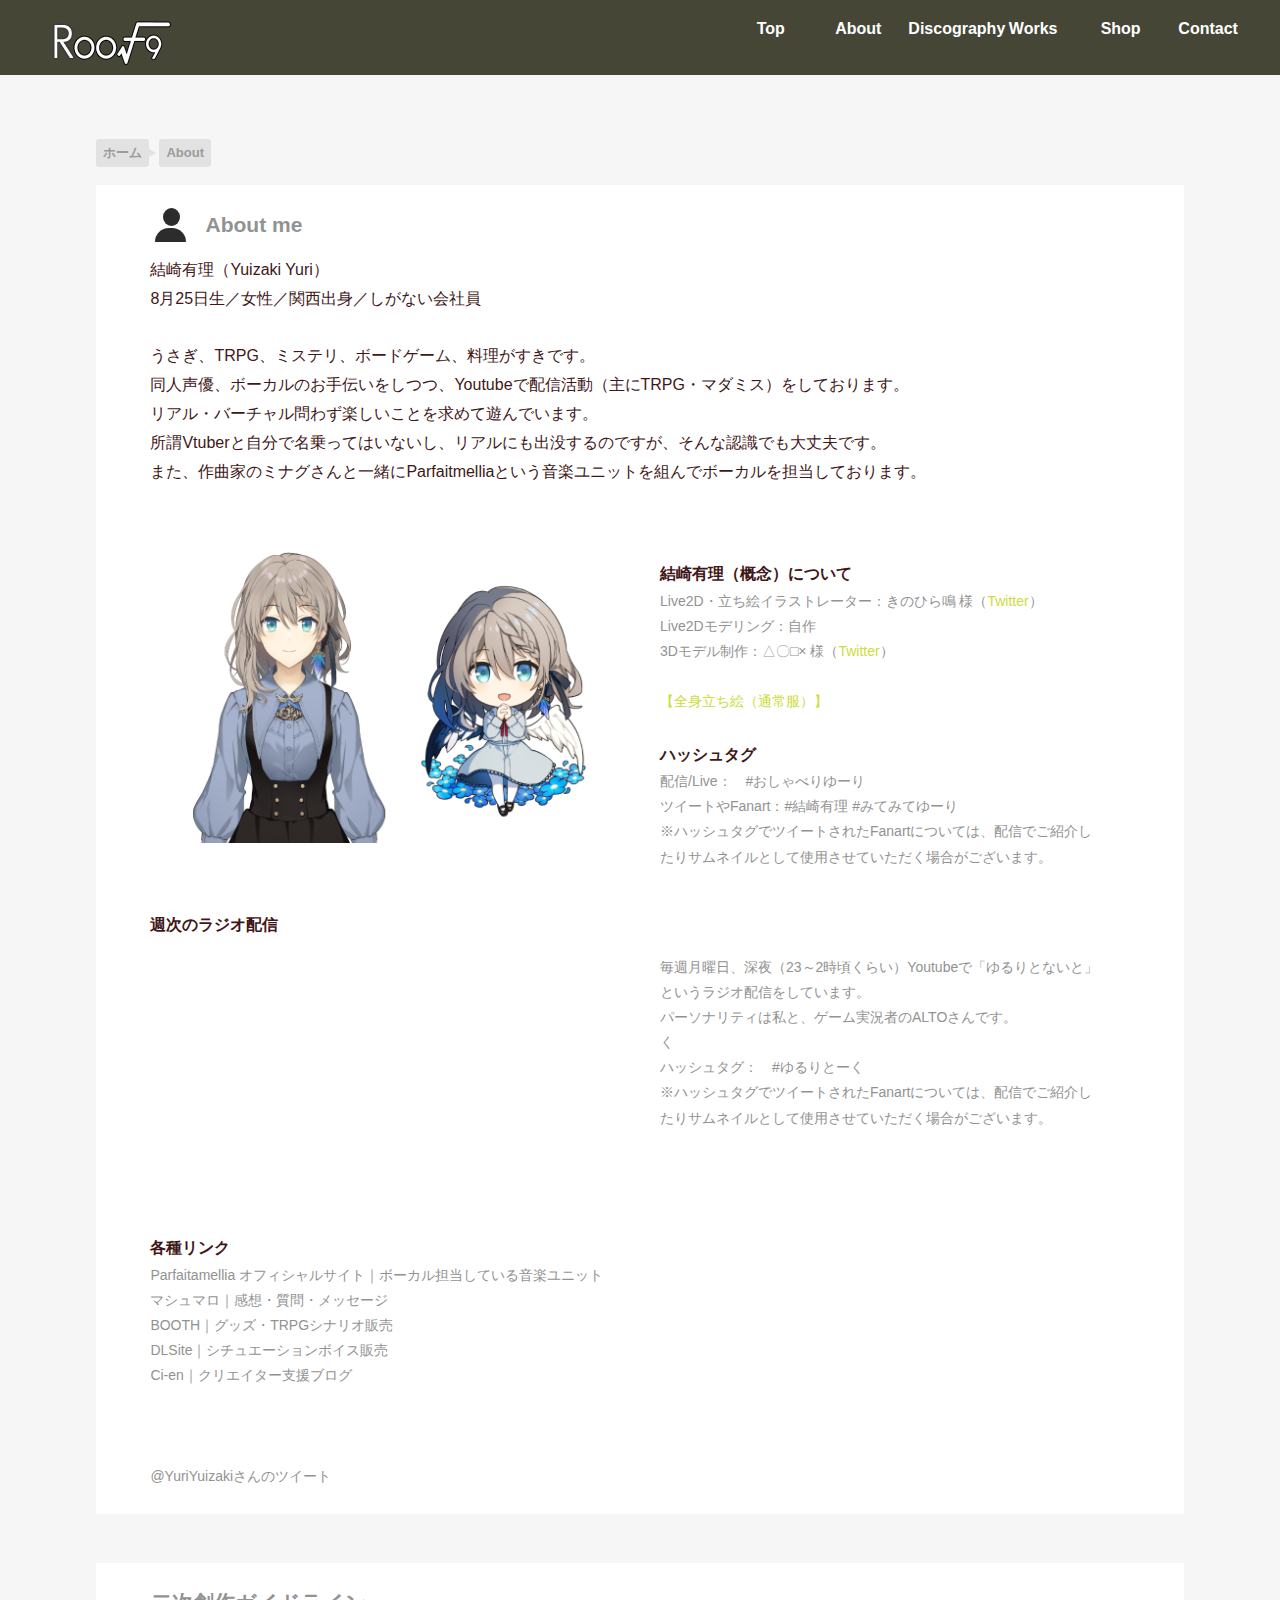
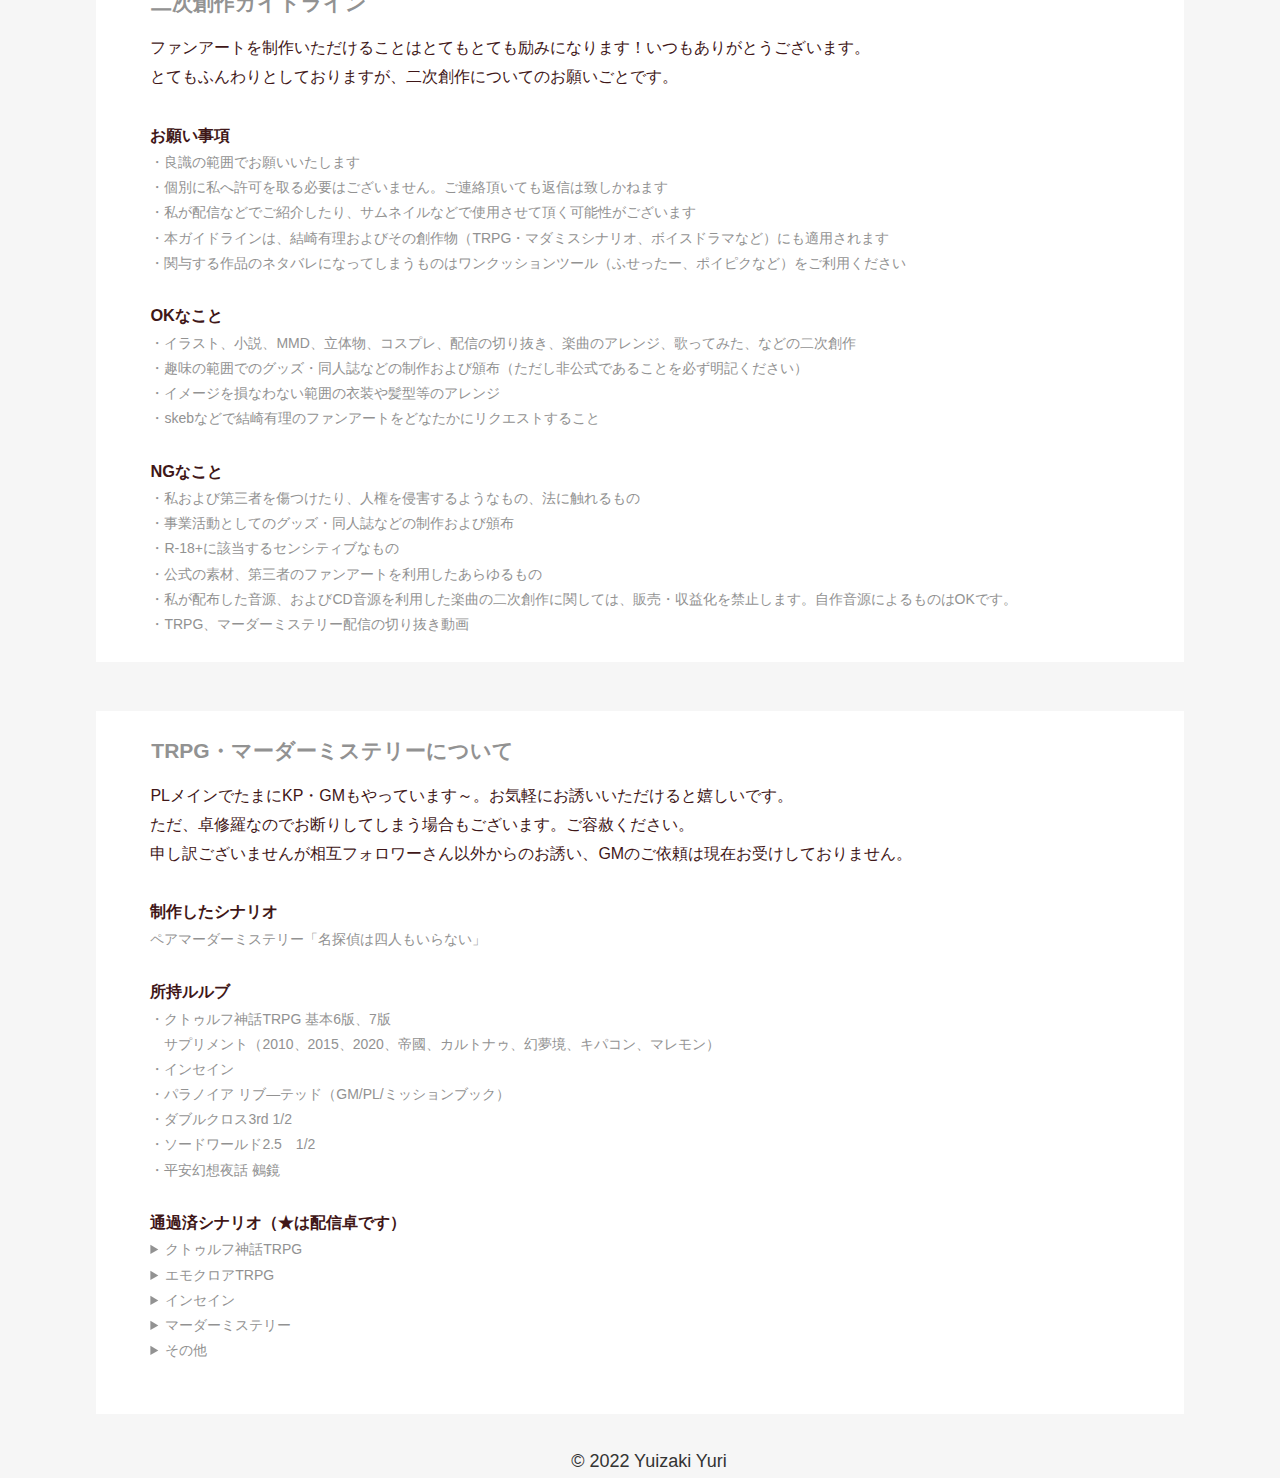
<file: about.html>
<!doctype html>
<html>

<head>
    <meta charset="utf-8">
    <meta name="viewport" content="width=device-width, initial-scale=1">
    <meta name="description" content="声優・結崎有理のサイト">
    <meta name="keywords" content="同人,声優,結崎有理">
    <meta name="author" content="Yuri Yuizaki">
    <title>Root-9 About｜声優・結崎有理のサイト</title>
    <link rel="stylesheet" type="text/css" href="mailform.css">
    <link rel="stylesheet" type="text/css" media="only screen and (max-device-width:599px)" href="sp.css">
    <link rel="stylesheet" type="text/css" media="screen and (min-device-width:600px)" href="style.css">
    <script type="text/javascript" src="https://ajax.googleapis.com/ajax/libs/jquery/1.11.0/jquery.min.js""></script>
    <script src="https://apis.google.com/js/platform.js"></script>
</head>

<body>
    <header class="header"> <a href="index.html" title="Logo">
            <figure class="fluid logo textStyle"><img src="img/logo.png" alt="sample logo"></figure>
        </a>
        <div class="phone_area">
            <div class="icon-hamburger">
                <span></span><span></span><span></span><span>menu</span>
            </div>
        </div>
        <div class="topnav menu-container">
            <ul class="navUL menu">
                <li class="navLI menu-item"><strong><a href="index.html" class="linkStyle" title="Nav Link">Top</a></strong></li>
                <li class="navLI menu-item"><strong><a href="about.html" class="linkStyle" title="Nav Link">About</a></strong></li>
                <li class="navLI menu-item"><strong><a href="discography.html" class="linkStyle" title="Nav Link">Discography</a></strong></li>
                <li class="navLI menu-item"><strong><a href="works.html" class="linkStyle" title="Nav Link">Works</a></strong></li>
                <li class="navLI menu-item"><strong><a href="https://sflabo.booth.pm/" class="linkStyle" title="Nav Link">Shop</a></strong></li>
                <li class="navLI menu-item"><strong><a href="contact.html" class="linkStyle" title="Nav Link">Contact</a></strong></li>
            </ul>
        </div>
    </header>
    <!--HERO section ends here-->
    <!--Container-->
    <div class="container">
        <ul class="breadcrumb" itemscope itemtype="https://schema.org/BreadcrumbList">
            <li itemprop="itemListElement" itemscope itemtype="https://schema.org/ListItem">
                <a href="index.html" itemprop="item">
                    <span itemprop="name">ホーム</span>
                </a>
            </li>
            <li itemprop="itemListElement" itemscope itemtype="https://schema.org/ListItem">
                <a href="about.html" itemprop="item">
                    <span itemprop="name">About</span>
                </a>
            </li>
        </ul>
        <br>
        <section class="sectionC">
            <article class="articleC">
                <h2 id="about">
                    <div class="about_icon"> </div>About me
                </h2>
                <p> 結崎有理（Yuizaki Yuri）<br>
                    8月25日生／女性／関西出身／しがない会社員<br><br>
                    うさぎ、TRPG、ミステリ、ボードゲーム、料理がすきです。<br>
                    同人声優、ボーカルのお手伝いをしつつ、Youtubeで配信活動（主にTRPG・マダミス）をしております。<br>
                    リアル・バーチャル問わず楽しいことを求めて遊んでいます。<br>
                    所謂Vtuberと自分で名乗ってはいないし、リアルにも出没するのですが、そんな認識でも大丈夫です。<br>
                    また、作曲家のミナグさんと一緒にParfaitmelliaという音楽ユニットを組んでボーカルを担当しております。<br><br><br>

                    <div class="card-container"><div class="card-img"><img src="img/about_icon.png"></div>
                    <div class="card-text">

                    <h3>結崎有理（概念）について</h3>
                    Live2D・立ち絵イラストレーター：きのひら鳴 様（<a href="https://twitter.com/Sivatya_k">Twitter</a>）<br>
                    Live2Dモデリング：自作<br>
                    3Dモデル制作：△〇□× 様（<a href="https://twitter.com/miwasiba">Twitter</a>）<br><br>

                    <a href="img/normal_full.png">【全身立ち絵（通常服）】　</a>
                    <br><br>
                    <h3>ハッシュタグ</h3>
                    配信/Live：　#おしゃべりゆーり<br>
                    ツイートやFanart：#結崎有理 #みてみてゆーり<br>
                    ※ハッシュタグでツイートされたFanartについては、配信でご紹介したりサムネイルとして使用させていただく場合がございます。<br><br>
                    </div>
                    </div>

                    <h3>週次のラジオ配信</h3>
                    <div class="card-container"><div class="card-img">
                    <div class="youtube"><iframe width="560" height="315" src="https://www.youtube.com/embed/videoseries?list=PLpbC1uFgGZnpbOzZAQe-r3SoBMPDsAg54" title="YouTube video player" frameborder="0" allow="accelerometer; autoplay; clipboard-write; encrypted-media; gyroscope; picture-in-picture" allowfullscreen></iframe></div></div>
                    <div class="card-text">毎週月曜日、深夜（23～2時頃くらい）Youtubeで「ゆるりとないと」というラジオ配信をしています。<br>
                    パーソナリティは私と、ゲーム実況者のALTOさんです。<br>く<br>
                    ハッシュタグ：　#ゆるりとーく<br>
                    ※ハッシュタグでツイートされたFanartについては、配信でご紹介したりサムネイルとして使用させていただく場合がございます。</div><br><br>
                  </div>

                    <h3>各種リンク</h3>
                    <a href="https://parfaitamellia.com/">Parfaitamellia オフィシャルサイト｜ボーカル担当している音楽ユニット</a><br>
                    <a href="https://marshmallow-qa.com/yurisugar">マシュマロ｜感想・質問・メッセージ</a><br>
                    <a href="https://sflabo.booth.pm/">BOOTH｜グッズ・TRPGシナリオ販売</a><br>
                    <a href="https://www.dlsite.com/home/circle/profile/=/maker_id/RG40475.html">DLSite｜シチュエーションボイス販売</a><br>
                    <a href="https://ci-en.net/creator/814">Ci-en｜クリエイター支援ブログ</a><br>
                    <br>
                    <div class="g-ytsubscribe" data-channelid="UCzCAg-n7M4PIhSDPMstTOfQ" data-layout="full" data-count="hidden"></div><br>
                    <br>
                    <div class="twi-wrap"> <a class="twitter-timeline" data-width="400" data-height="200" href="https://twitter.com/YuriYuizaki?ref_src=twsrc%5Etfw">@YuriYuizakiさんのツイート</a>
                        <script async src="https://platform.twitter.com/widgets.js" charset="utf-8"></script>
                        <br><br>
                    </div>
                </p>
            </article>
            <br>
            <article class="articleC">
                <h2 id="guideline">二次創作ガイドライン</h2>
                <p> ファンアートを制作いただけることはとてもとても励みになります！いつもありがとうございます。<br>
                    とてもふんわりとしておりますが、二次創作についてのお願いごとです。<br><br>
                    <h3>お願い事項</h3>
                    ・良識の範囲でお願いいたします<br>
                    ・個別に私へ許可を取る必要はございません。ご連絡頂いても返信は致しかねます<br>
                    ・私が配信などでご紹介したり、サムネイルなどで使用させて頂く可能性がございます<br>
                    ・本ガイドラインは、結崎有理およびその創作物（TRPG・マダミスシナリオ、ボイスドラマなど）にも適用されます<br>
                    ・関与する作品のネタバレになってしまうものはワンクッションツール（ふせったー、ポイピクなど）をご利用ください<br><br>
                    <h3>OKなこと</h3>
                    ・イラスト、小説、MMD、立体物、コスプレ、配信の切り抜き、楽曲のアレンジ、歌ってみた、などの二次創作<br>
                    ・趣味の範囲でのグッズ・同人誌などの制作および頒布（ただし非公式であることを必ず明記ください）<br>
                    ・イメージを損なわない範囲の衣装や髪型等のアレンジ<br>
                    ・skebなどで結崎有理のファンアートをどなたかにリクエストすること<br><br>
                    <h3>NGなこと</h3>
                    ・私および第三者を傷つけたり、人権を侵害するようなもの、法に触れるもの<br>
                    ・事業活動としてのグッズ・同人誌などの制作および頒布<br>
                    ・R-18+に該当するセンシティブなもの<br>
                    ・公式の素材、第三者のファンアートを利用したあらゆるもの<br>
                    ・私が配布した音源、およびCD音源を利用した楽曲の二次創作に関しては、販売・収益化を禁止します。自作音源によるものはOKです。<br>
                    ・TRPG、マーダーミステリー配信の切り抜き動画<br><br>
                </p>
            </article>
            <br>
            <article class="articleC">
                <h2 id="trpg">TRPG・マーダーミステリーについて</h2>
                <p> PLメインでたまにKP・GMもやっています～。お気軽にお誘いいただけると嬉しいです。<br>
                    ただ、卓修羅なのでお断りしてしまう場合もございます。ご容赦ください。<br>
                    申し訳ございませんが相互フォロワーさん以外からのお誘い、GMのご依頼は現在お受けしておりません。<br><br>
                    <h3>制作したシナリオ</h3>
                    <a href="https://sflabo.booth.pm/items/3046744">ペアマーダーミステリー「名探偵は四人もいらない」</a><br><br>
                    <h3>所持ルルブ</h3>
                    ・クトゥルフ神話TRPG 基本6版、7版<br>
                    　サプリメント（2010、2015、2020、帝國、カルトナゥ、幻夢境、キパコン、マレモン）<br>
                    ・インセイン<br>
                    ・パラノイア リブ―テッド（GM/PL/ミッションブック）<br>
                    ・ダブルクロス3rd 1/2<br>
                    ・ソードワールド2.5　1/2<br>
                    ・平安幻想夜話 鵺鏡<br><br>
                    <h3>通過済シナリオ（★は配信卓です）</h3>
                    <details>
                        <summary>クトゥルフ神話TRPG</summary>
                        Deep Deep Blue<br>
                        ★Es：ケープエスジャスミンの温室<br>
                        Sandbox<br>
                        あトの祀リ（HO1）<br>
                        ★あなた方は御曹司です、金にモノを言わせてイタリアまでオペラを聴きに来ました。<br>
                        ★或る探偵の回想録<br>
                        ★アンヴォイダブルツアー<br>
                        ★異説・狂人日記<br>
                        ★犬猫戦争は、終わらせない HO1<br>
                        海も枯れるまで（HO1）<br>
                        ★エイブモズ<br>
                        鬼の棲む<br>
                        ★おや、捨てKPCだ。かわいそうに…<br>
                        傀逅<br>
                        壊胎<br>
                        ★カタシロ<br>
                        ★カール・ハインリッヒに捧ぐ<br>
                        ★カリプソの島<br>
                        ★奇奇怪怪同好会 Chapter 01,02<br>
                        希望の園<br>
                        狂気山脈～邪神の山嶺～ HO3B<br>
                        苦難の民は陰界に消ゆ<br>
                        ★胡蝶の夢は今宵も<br>
                        ★豪華客船と怪盗団<br>
                        殺人鬼は曇天に遊ぶ<br>
                        塩漬荘監禁事件<br>
                        死中に生を求める<br>
                        ★灼熱さえあればいい<br>
                        ★白百合の殻 HO1<br>
                        ★沼男は誰だ？ HO2<br>
                        ★遭難者C EXSTREAM<br>
                        ソープスクール HO3<br>
                        デウス・エクス・マキナは死んだ HO2<br>
                        ★天国に行こう<br>
                        ★天曜日<br>
                        天露尋<br>
                        ★とある家族の幸せな話 HO2<br>
                        ★同居人<br>
                        ★ドロップアウトディスパイア HO1<br>
                        トロンプルイユの残影論<br>
                        庭師は何を口遊む HO3<br>
                        ★ネームレス・カルト<br>
                        ★遥かなる夏へ<br>
                        ★火点し頃の蜘蛛踊り<br>
                        ★プルガトリウムの夜 HO1<br>
                        ★星の神話、エンドロール<br>
                        みゆき<br>
                        夕凪の調べ<br>
                        ★夕焼けの街<br>
                        揺らぎの文末<br>
                        嗤う人間師 HO3<br>
                        <br>
                        うつつの陽炎、朧の姑獲鳥<br>
                        彼方からの君に捧ぐ（視聴のみ）<br>
                        まれびとこぞりて（視聴のみ）<br>
                        <br><br>
                    </details>
                    <details>
                        <summary>エモクロアTRPG</summary>
                        ★夢見草に吊る<br>
                        ★狂骨<br>
                        <br><br>
                    </details>
                    <details>
                        <summary>インセイン</summary>
                        公衆電話<br>
                        きさらぎ駅<br>
                        ★長崎婚礼狂想曲<br>
                        ★学校の怪談<br>
                        ★さらばかぜのこ<br>
                        <br>
                        花街哀歌-Sweet-三たび紡がれる、初めての恋の物語（視聴のみ）<br>
                        <br><br>
                    </details>
                    <details>
                        <summary>マーダーミステリー</summary>
                        jモリアーティの暗躍<br>
                        ★碧い涙に、はなむけを<br>
                        ★宇宙人狼～死人は語らない～<br>
                        ★円蓋の向日葵<br>
                        ★踊呂奇珠杖最期のステエジ<br>
                        カワイソス銀貨<br>
                        ★狂気山脈～陰謀の分水嶺～<br>
                        ★草花の楽園<br>
                        ★後宮毒花〜この中に皇太后さまを殺した犯人がいるってホントですか！？〜<br>
                        ★ジョン・ドゥ氏の受難<br>
                        ★聖六花女学院殺人事件（GM）<br>
                        ★夕景<br>
                        ★血濡れの紫陽花<br>
                        ★鳥葬の怪談<br>
                        ★天使のエルと時計じかけの国<br>
                        ★南極地点X<br>
                        ★名探偵は四人もいらない（GM）<br>
                        ★幽刻館の殺人<br>
                        ★四人の令嬢と執事たち<br>
                        <br>
                        少年少女Aの独白（視聴のみ）<br>
                        2人の犯人（視聴のみ）<br>
                        <br><br>
                    </details>
                    <details>
                        <summary>その他</summary>
                        <h3>ダブルクロス3rd</h3>
                        Absolute Cain<br><br><br>
                        <h3>フタリソウサ</h3>
                        ★山の死体<br>
                        <br><br>
                    </details>
                    <br><br>
    </p>
    </article>
    <br>
    <br>
    </section>
    <!--Footer-->
    <!--Footer ends here-->
    <!--Container ends here-->
    <footer class="footer">
        　© 2022 Yuizaki Yuri
    </footer>
    </div>
    </div>
    <script type="text/javascript" src="https://ajax.googleapis.com/ajax/libs/jquery/1.11.0/jquery.min.js"></script>
    <script>
    $(function() {
        $('.more').each(function() {
            var $ele = $(this);
            $ele.prepend('<div class="open"><a href="#">read more</a></div>');
            $ele.append('<div class="close"><a href="#">close</a></div>');
            $ele.find('.open').nextAll().hide();
            $ele.find('.open').click(function() {
                $ele.find('.open').hide();
                $ele.find('.open').nextAll().slideDown();
                return false;
            });
            $ele.find('.close').click(function() {
                $ele.find('.open').nextAll().slideUp('slow', function() {
                    $ele.find('.open').show();
                });
                return false;
            });
        });
    });
    </script>
    <!--sp menu-->
    <script type="text/javascript">
    jQuery('.icon-hamburger').on('click', function() {
        jQuery('body').append('<div id="modal-overlay"></div>');
        jQuery('#modal-overlay').fadeIn('1500');
        jQuery('.menu-container .menu').fadeIn('1500');
    });

    jQuery(document).on('click', '#modal-overlay', function() {
        jQuery('#modal-overlay').fadeOut('1500');
        jQuery('.menu-container .menu').fadeOut('1500');
    });
    </script>
    <!--sp menu-->
</body>

</html>
</file>
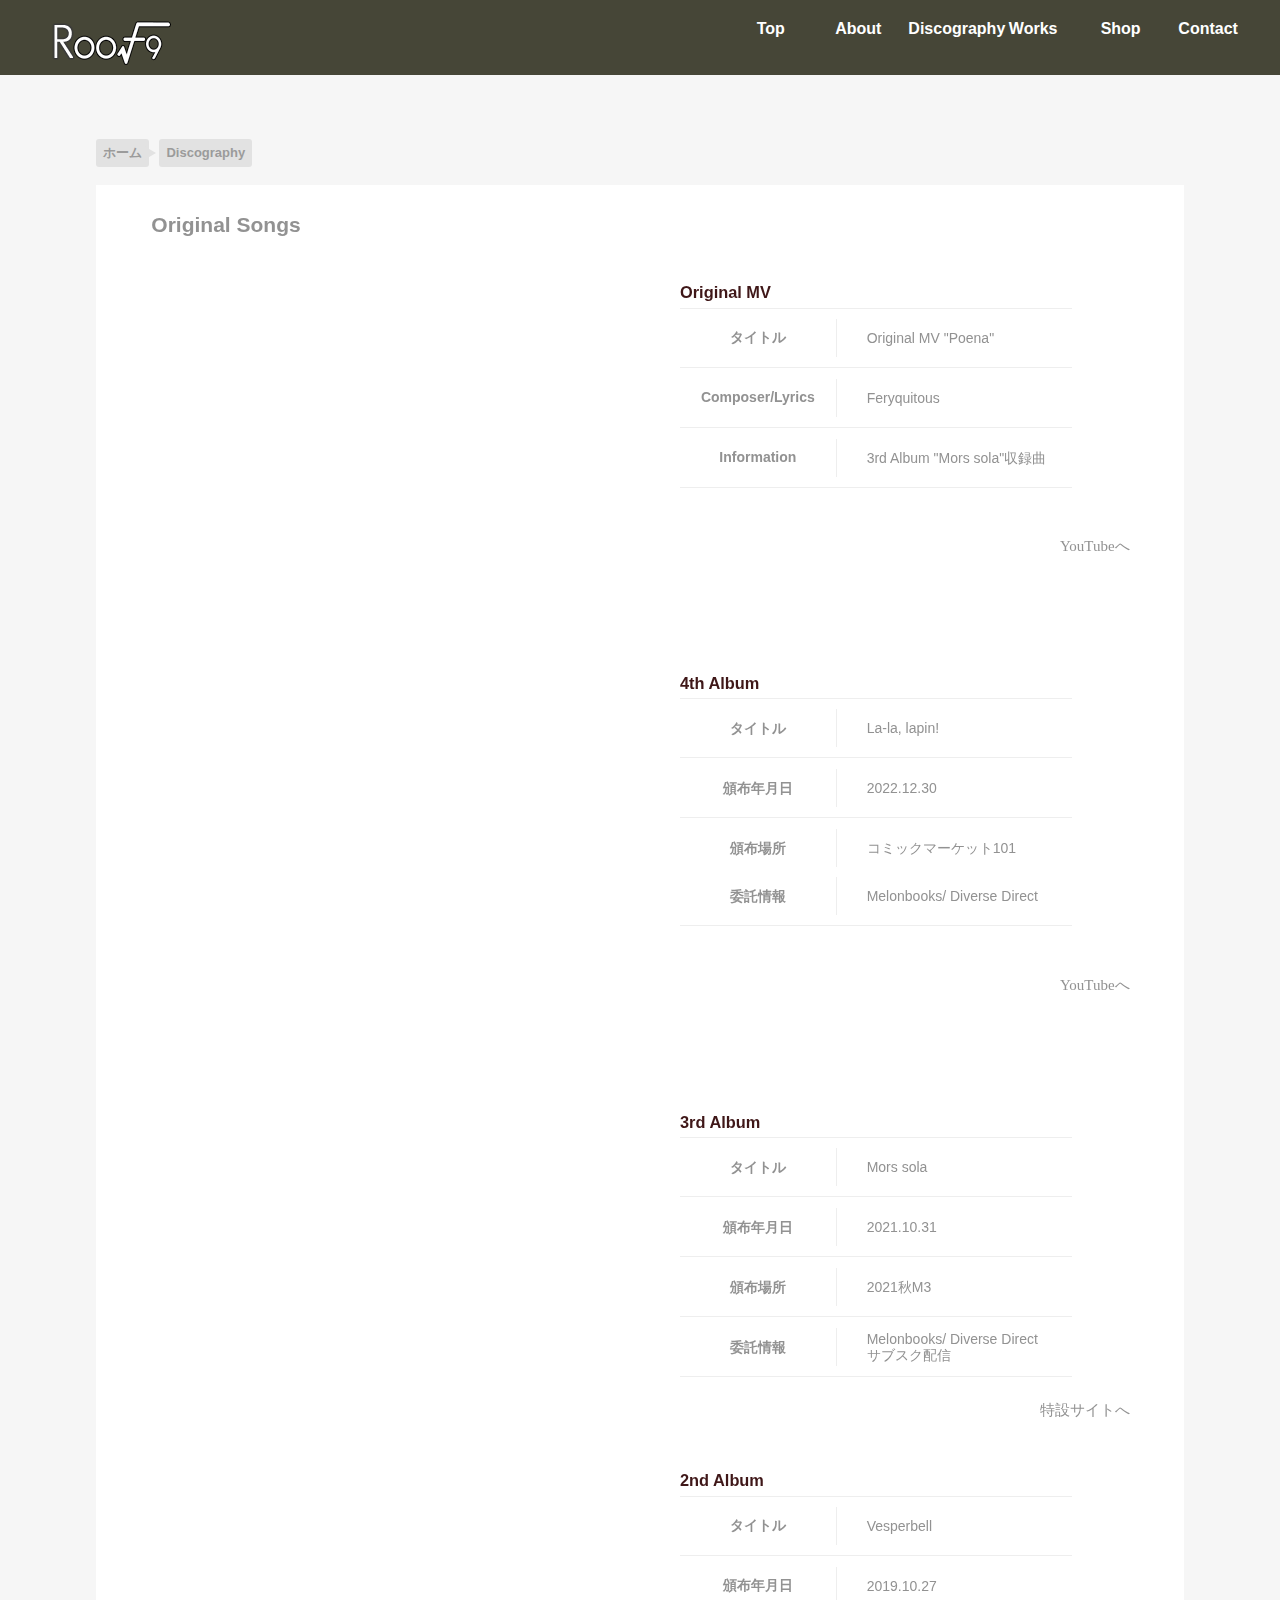
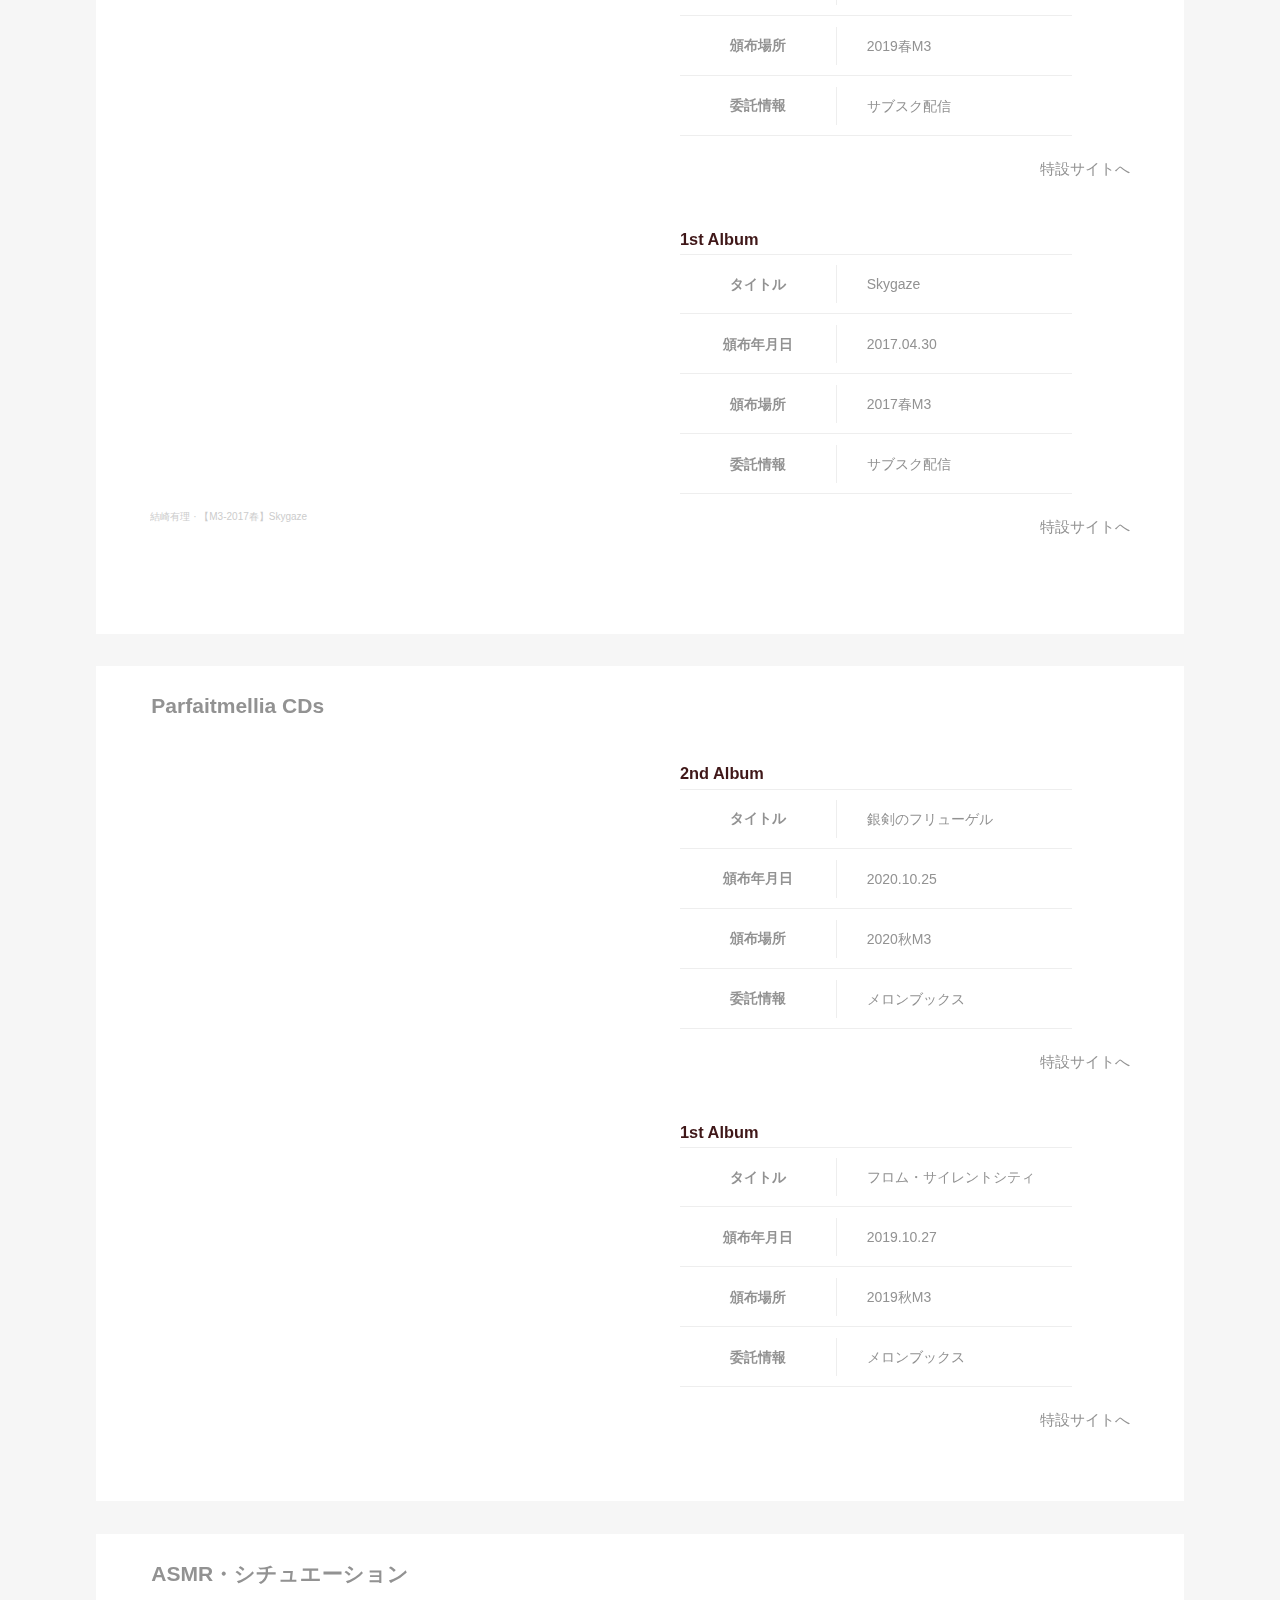
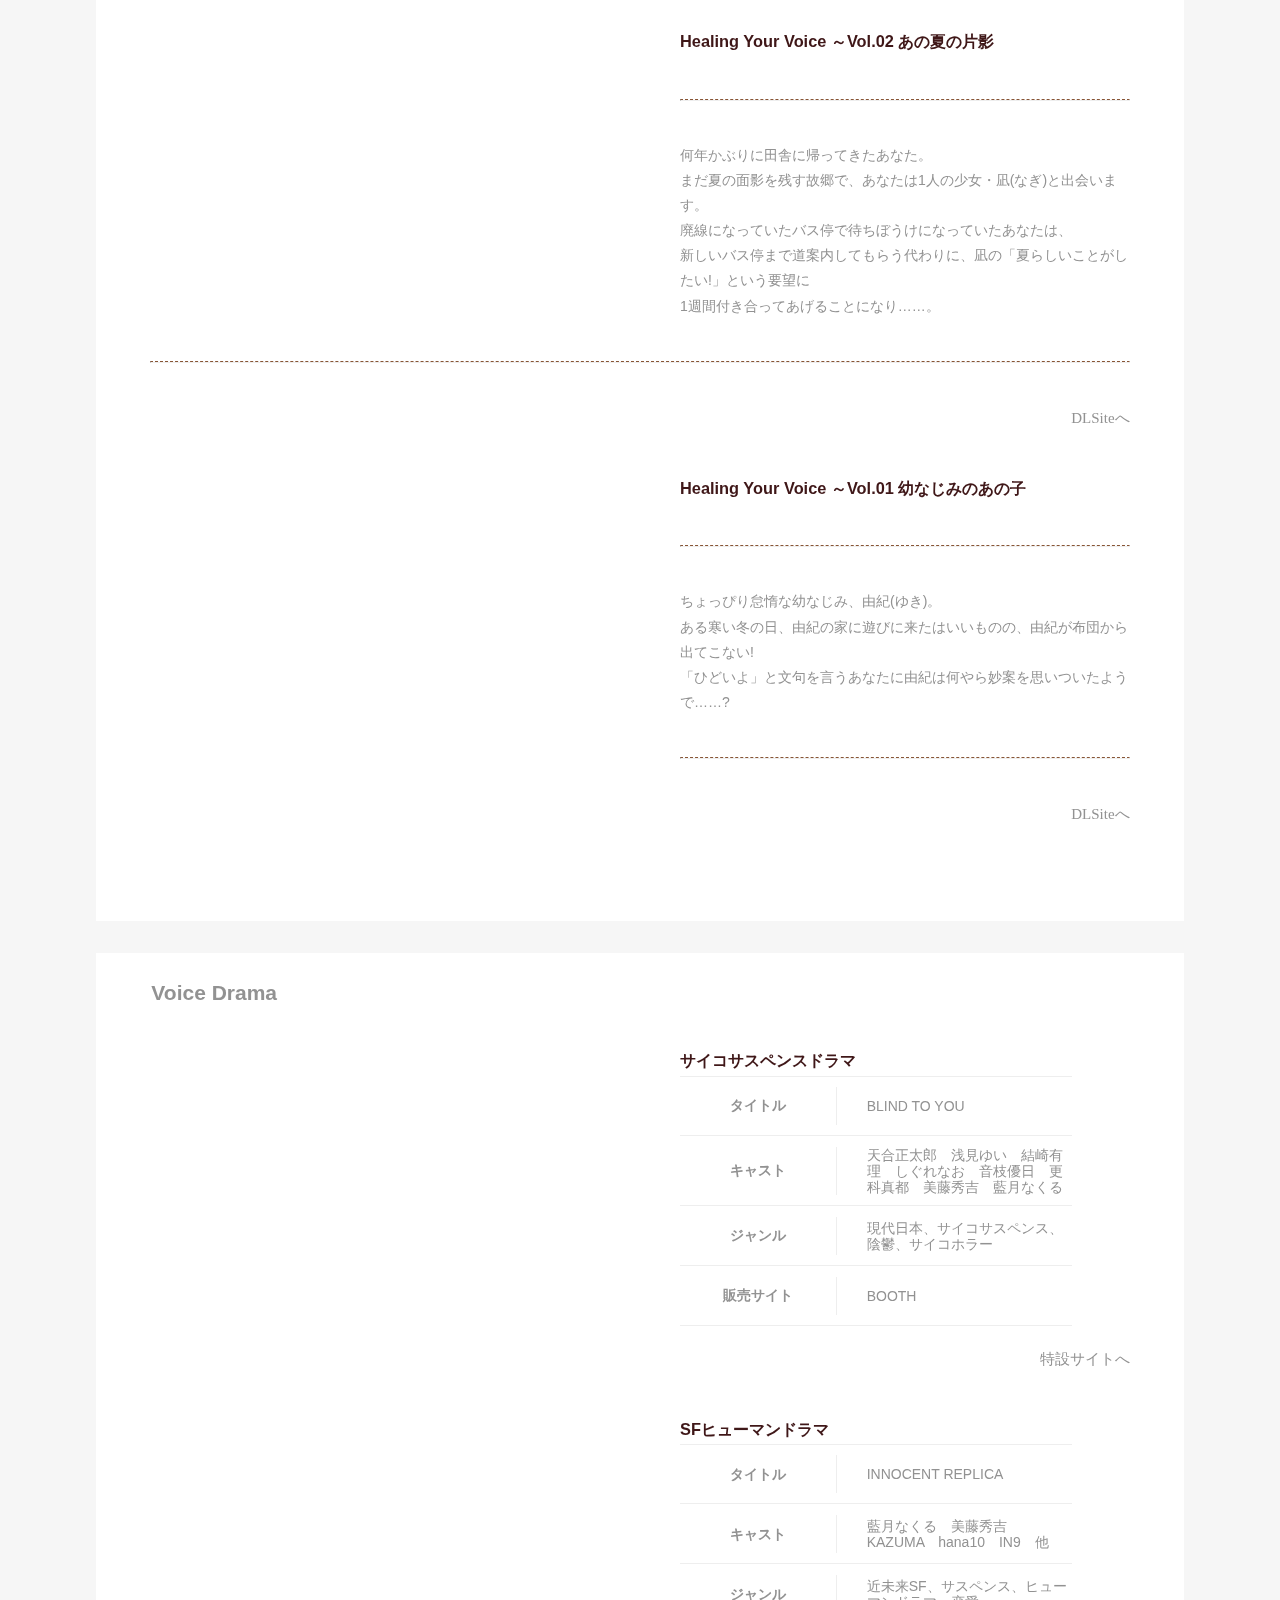
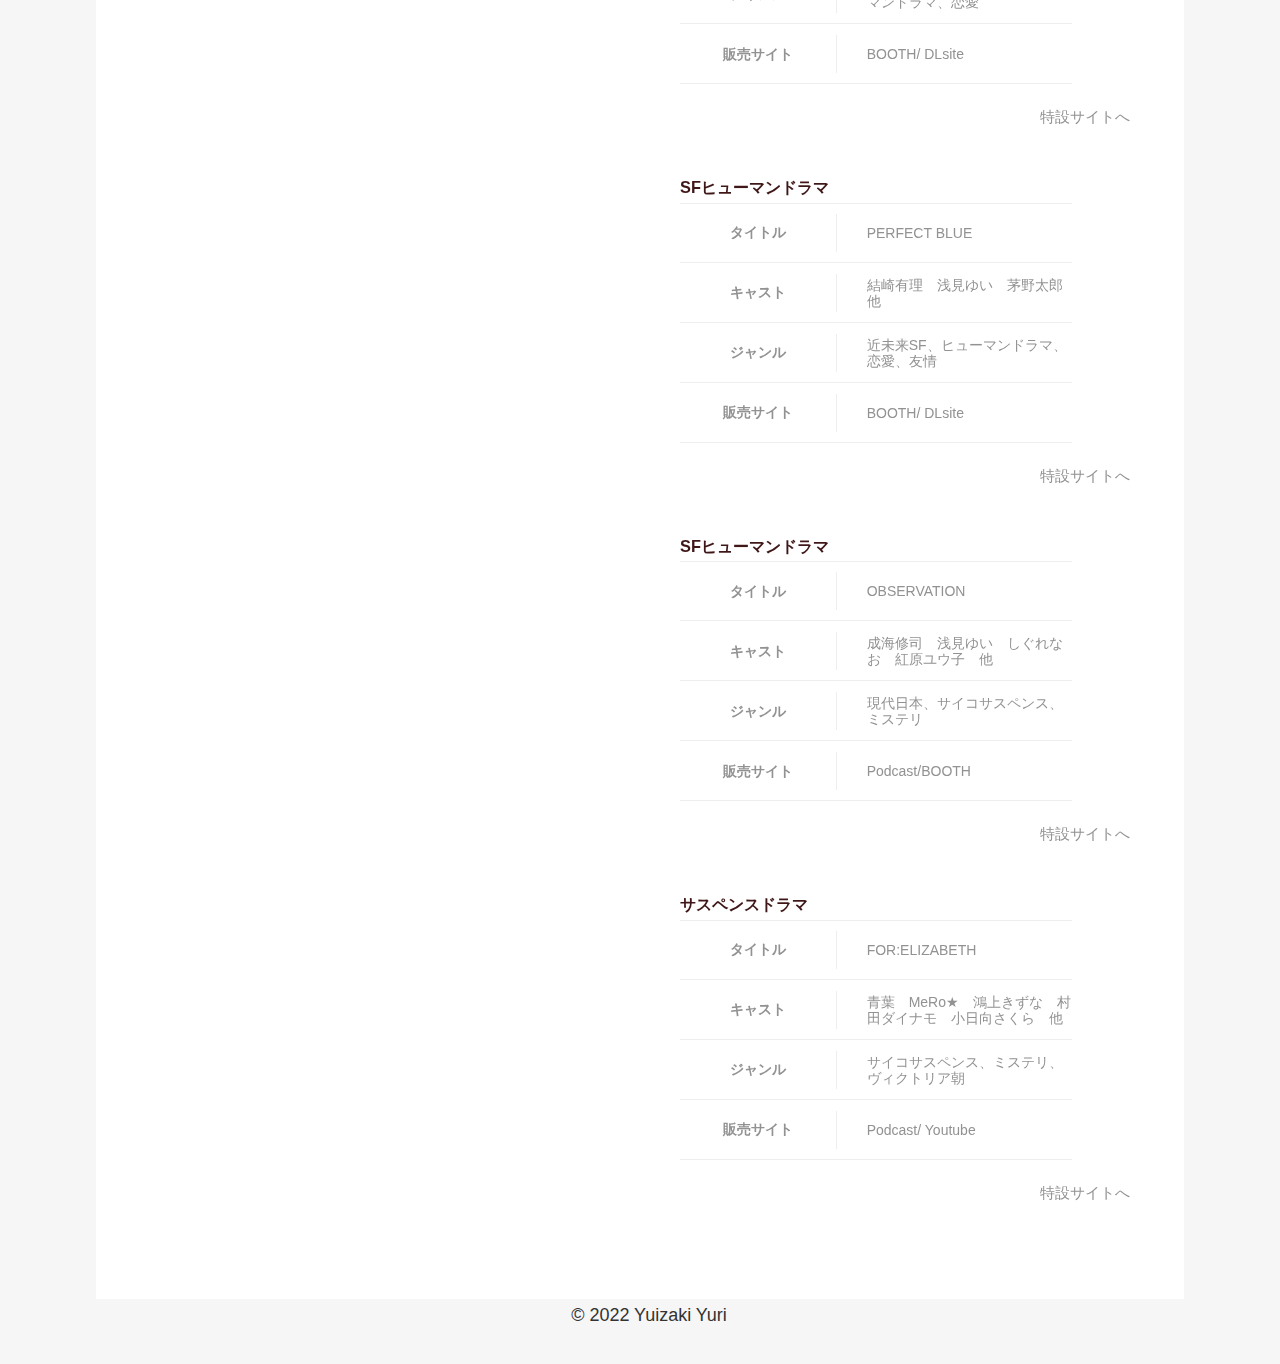
<file: discography.html>
<!doctype html>
<html>
<head>
<meta charset="utf-8">
<meta name="viewport" content="width=device-width, initial-scale=1">
<meta name="description" content="声優・結崎有理のサイト">
<meta name="keywords" content="同人,声優,結崎有理">
<meta name="author" content="Yuri Yuizaki">
<title>Root-9 Discography｜声優・結崎有理のサイト</title>
<link rel="stylesheet" type="text/css" href="mailform.css">
<link rel="stylesheet" type="text/css" media="only screen and (max-device-width:599px)" href="sp.css">
<link rel="stylesheet" type="text/css" media="screen and (min-device-width:600px)" href="style.css">
<script type="text/javascript" src="http://ajax.googleapis.com/ajax/libs/jquery/1.11.0/jquery.min.js"></script>
</head>
<body>
<header class="header"> <a href="index.html" title="Logo">
  <figure class="fluid logo textStyle"><img src="img/logo.png" alt="sample logo"></figure>
  </a>
    <div class="phone_area">
    <div class="icon-hamburger">
        <span></span><span></span><span></span><span>menu</span>
    </div>
    </div> 
  <div class="topnav menu-container">
  <ul class="navUL menu">
      <li class="navLI menu-item"><strong><a href="index.html" class="linkStyle" title="Nav Link">Top</a></strong></li>
      <li class="navLI menu-item"><strong><a href="about.html" class="linkStyle" title="Nav Link">About</a></strong></li>
      <li class="navLI menu-item"><strong><a href="discography.html" class="linkStyle" title="Nav Link">Discography</a></strong></li>
      <li class="navLI menu-item"><strong><a href="works.html" class="linkStyle" title="Nav Link">Works</a></strong></li>
      <li class="navLI menu-item"><strong><a href="https://sflabo.booth.pm/" class="linkStyle" title="Nav Link">Shop</a></strong></li>
      <li class="navLI menu-item"><strong><a href="contact.html" class="linkStyle" title="Nav Link">Contact</a></strong></li>
  </ul>
  </div>

</header>

<!--HERO section ends here--> 

<!--Container-->

<div class="container">
    <ul class="breadcrumb">
  <li itemscope="itemscope" itemtype="http://data-vocabulary.org/Breadcrumb">
    <a href="index.html" itemprop="url">
      <span itemprop="title">ホーム</span>
    </a>
  </li>
  <li itemscope="itemscope" itemtype="http://data-vocabulary.org/Breadcrumb">
    <a href="discography.html" itemprop="url">
      <span itemprop="title">Discography</span>
    </a>
  </li>
</ul>
<br>
<section class="sectionC">
  <article class="articleC"><!--▼▽▼▽▼▽ ここから1カテゴリ ▼▽▼▽▼▽--->   
    <h2 id="original">Original Songs</h2>
    <div class="discography"><!--▼▽▼▽▼▽ ここから1作品 ▼▽▼▽▼▽--->
      <div class="discography clearfix">
    
        <div class="Discography_thumbnail">
          <div class="youtube"><iframe width="560" height="315" src="https://www.youtube.com/embed/N06ylBG4J3M"
              title="YouTube video player" frameborder="0"
              allow="accelerometer; autoplay; clipboard-write; encrypted-media; gyroscope; picture-in-picture"
              allowfullscreen></iframe></div>
        </div>
        <table class="Discography_table">
          <tbody>
            <h3><span>Original MV</span></h3>
            <tr>
              <th>タイトル</th>
              <td>Original MV "Poena"</td>
            </tr>
            <tr>
              <td class="Discography_table bar" colspan="6"></td>
            </tr>
            <tr>
              <th>Composer/Lyrics</th>
              <td>Feryquitous</td>
            </tr>
            <tr>
              <td class="Discography_table bar" colspan="6"></td>
            </tr>
            <tr>
              <th>Information</th>
              <td>3rd Album "Mors sola"収録曲</td>
            </tr>
          </tbody>
        </table><br>
        <div class="btn01"><a href="https://sflabo.com/sp/morssola/"><i class="fas fa-chevron-right"></i>YouTubeへ</a></div>
      </div>
    </div><!--▲△▲△▲△ ここまで1作品 ▲△▲△▲△---><br>
    <div class="discography"><!--▼▽▼▽▼▽ ここから1作品 ▼▽▼▽▼▽--->    
    <div class="discography clearfix">
    
    <div class="Discography_thumbnail">
      <div class="youtube"><iframe width="560" height="315" src="https://youtu.be/rsWaBieUiu8" title="YouTube video player" frameborder="0" allow="accelerometer; autoplay; clipboard-write; encrypted-media; gyroscope; picture-in-picture" allowfullscreen></iframe></div></div>
    <table class="Discography_table"><tbody>
    <h3><span>4th Album</span></h3>
    <tr>
    <th>タイトル</th>
    <td>La-la, lapin!</td>
    </tr>
    <tr><td class="Discography_table bar" colspan="6"></td></tr>
    <tr>
    <th>頒布年月日</th>
    <td>2022.12.30</td>
    </tr>
    <tr><td class="Discography_table bar" colspan="6"></td></tr>
    <tr>
    <th>頒布場所</th>
    <td>コミックマーケット101</td>
    </tr>
    <tr>
      <th>委託情報</th>
      <td><a href="https://www.melonbooks.co.jp/detail/detail.php?product_id=1719257">Melonbooks</a>/
        <a href="https://diverse.direct/sflabo/sfl-012/">Diverse
          Direct</a><br>
      </td>
    </tr>
    </tbody></table><br>
    <div class="btn01"><a href="https://sflabo.com/sp/morssola/"><i class="fas fa-chevron-right"></i>YouTubeへ</a></div>   
  </div>
  </div><!--▲△▲△▲△ ここまで1作品 ▲△▲△▲△---><br>
    <div class="discography"><!--▼▽▼▽▼▽ ここから1作品 ▼▽▼▽▼▽--->    
    <div class="discography clearfix">
    
    <div class="Discography_thumbnail"><div class="youtube"><iframe width="560" height="315" src="https://www.youtube.com/embed/3JpWQQYKGrc" title="YouTube video player" frameborder="0" allow="accelerometer; autoplay; clipboard-write; encrypted-media; gyroscope; picture-in-picture" allowfullscreen></iframe></div></div>
    <table class="Discography_table"><tbody>
    <h3><span>3rd Album</span></h3>
    <tr>
    <th>タイトル</th>
    <td>Mors sola</td>
    </tr>
    <tr><td class="bar" colspan="6"></td></tr>
    <tr>
    <th>頒布年月日</th>
    <td>2021.10.31</td>
    </tr>
    <tr><td class="bar" colspan="6"></td></tr>
    <tr>
    <th>頒布場所</th>
    <td>2021秋M3</td>
    </tr>
    <tr><td class="bar" colspan="6"></td></tr>
    <tr>
    <th>委託情報</th>
    <td><a href="https://www.melonbooks.co.jp/detail/detail.php?product_id=1118224">Melonbooks</a>/
      <a href="https://diverse.direct/%E7%A9%BA%E6%83%B3%E7%A7%91%E5%AD%A6%E7%A0%94%E7%A9%B6%E6%89%80/sfl-011/">Diverse Direct</a><br>
      <a href="https://linkcloud.mu/e8dbb478">サブスク配信</a></td>
    </tr>
    </tbody></table>
    <div class="btn01"><a href="https://sflabo.com/sp/morssola/"><i class="fas fa-chevron-right"></i>特設サイトへ</a></div>   
  </div>
  </div><!--▲△▲△▲△ ここまで1作品 ▲△▲△▲△--->
    <div><!--▼▽▼▽▼▽ ここから1作品 ▼▽▼▽▼▽--->    
    <div class="discography clearfix">
    
    <div class="Discography_thumbnail"><div class="youtube"><iframe width="560" height="315" src="https://www.youtube.com/embed/DW9jbJZ5BzI" title="YouTube video player" frameborder="0" allow="accelerometer; autoplay; clipboard-write; encrypted-media; gyroscope; picture-in-picture" allowfullscreen></iframe></div></div>
    <table class="Discography_table"><tbody>
    <h3><span>2nd Album</span></h3>
    <tr>
    <th>タイトル</th>
    <td>Vesperbell</td>
    </tr>
    <tr><td class="bar" colspan="6"></td></tr>
    <tr>
    <th>頒布年月日</th>
    <td>2019.10.27</td>
    </tr>
    <tr><td class="bar" colspan="6"></td></tr>
    <tr>
    <th>頒布場所</th>
    <td>2019春M3</td>
    </tr>
    <tr><td class="bar" colspan="6"></td></tr>
    <tr>
    <th>委託情報</th>
    <td><a href="https://linkco.re/vUvvyA0v">サブスク配信</a></td>
    </tr>
    </tbody></table>
    <div class="btn01"><a href="https://sflabo.com/sp/vesperbell/"><i class="fas fa-chevron-right"></i>特設サイトへ</a></div>   
  </div>
  </div><!--▲△▲△▲△ ここまで1作品 ▲△▲△▲△--->
  <div><!--▼▽▼▽▼▽ ここから1作品 ▼▽▼▽▼▽--->
  
    <div class="discography clearfix">
    <div class="Discography_thumbnail"><div class="youtube"><iframe width="100%" height="166" scrolling="no" frameborder="no" allow="autoplay" src="https://w.soundcloud.com/player/?url=https%3A//api.soundcloud.com/tracks/319572617&color=ff5500"></iframe><div style="font-size: 10px; color: #cccccc;line-break: anywhere;word-break: normal;overflow: hidden;white-space: nowrap;text-overflow: ellipsis; font-family: Interstate,Lucida Grande,Lucida Sans Unicode,Lucida Sans,Garuda,Verdana,Tahoma,sans-serif;font-weight: 100;"><a href="https://soundcloud.com/2n1kpz3scxim" title="結崎有理" target="_blank" style="color: #cccccc; text-decoration: none;">結崎有理</a> · <a href="https://soundcloud.com/2n1kpz3scxim/skygaze-1" title="【M3-2017春】Skygaze" target="_blank" style="color: #cccccc; text-decoration: none;">【M3-2017春】Skygaze</a></div></div></div>
    <table class="Discography_table"><tbody>
    <h3><span>1st Album</span></h3>
    <tr>
    <th>タイトル</th>
    <td>Skygaze</td>
    </tr>
    <tr><td class="bar" colspan="6"></td></tr>
    <tr>
    <th>頒布年月日</th>
    <td>2017.04.30</td>
    </tr>
    <tr><td class="bar" colspan="6"></td></tr>
    <tr>
    <th>頒布場所</th>
    <td>2017春M3</td>
    </tr>
    <tr><td class="bar" colspan="6"></td></tr>
    <tr>
    <th>委託情報</th>
    <td><a href="https://linkcloud.mu/ff626e68">サブスク配信</a></td>
    </tr>
    </tbody></table>
    <div class="btn01"><a href="https://parfaitamellia.com/sp/from_silentcity/"><i class="fas fa-chevron-right"></i>特設サイトへ</a></div>   
  </div>
  </div><!--▲△▲△▲△ ここまで1作品 ▲△▲△▲△--->
  <br><br>
  </article><!--▲△▲△▲△ ここまで1カテゴリ ▲△▲△▲△--->

  <article class="articleC">
    <h2 id="original">Parfaitmellia CDs</h2>
    <div><!--▼▽▼▽▼▽ ここから1作品 ▼▽▼▽▼▽--->
   
    <div class="discography clearfix">
    
    <div class="Discography_thumbnail"><div class="youtube"><iframe width="560" height="315" src="https://www.youtube.com/embed/1Vd1rSOF2Ds" title="YouTube video player" frameborder="0" allow="accelerometer; autoplay; clipboard-write; encrypted-media; gyroscope; picture-in-picture" allowfullscreen></iframe></div></div>
    <table class="Discography_table"><tbody>
    <h3><span>2nd Album</span></h3>
    <tr>
    <th>タイトル</th>
    <td>銀剣のフリューゲル</td>
    </tr>
    <tr><td class="bar" colspan="6"></td></tr>
    <tr>
    <th>頒布年月日</th>
    <td>2020.10.25</td>
    </tr>
    <tr><td class="bar" colspan="6"></td></tr>
    <tr>
    <th>頒布場所</th>
    <td>2020秋M3</td>
    </tr>
    <tr><td class="bar" colspan="6"></td></tr>
    <tr>
    <th>委託情報</th>
    <td><a href="https://www.melonbooks.co.jp/detail/detail.php?product_id=734558">メロンブックス</a></td>
    </tr>
    </tbody></table>
    <div class="btn01"><a href="https://parfaitamellia.com/sp/flugel/"><i class="fas fa-chevron-right"></i>特設サイトへ</a></div>
    
    </div>
  </div><!--▲△▲△▲△ ここまで1作品 ▲△▲△▲△--->
    <div><!--▼▽▼▽▼▽ ここから1作品 ▼▽▼▽▼▽--->
   
    <div class="discography clearfix">
    
    <div class="Discography_thumbnail"><div class="youtube"><iframe width="560" height="315" src="https://www.youtube.com/embed/Hy1EjiWhJSE" title="YouTube video player" frameborder="0" allow="accelerometer; autoplay; clipboard-write; encrypted-media; gyroscope; picture-in-picture" allowfullscreen></iframe></div></div>
    <table class="Discography_table"><tbody>
    <h3><span>1st Album</span></h3>
    <tr>
    <th>タイトル</th>
    <td>フロム・サイレントシティ</td>
    </tr>
    <tr><td class="bar" colspan="6"></td></tr>
    <tr>
    <th>頒布年月日</th>
    <td>2019.10.27</td>
    </tr>
    <tr><td class="bar" colspan="6"></td></tr>
    <tr>
    <th>頒布場所</th>
    <td>2019秋M3</td>
    </tr>
    <tr><td class="bar" colspan="6"></td></tr>
    <tr>
    <th>委託情報</th>
    <td><a href="https://www.melonbooks.co.jp/detail/detail.php?product_id=573947">メロンブックス</a></td>
    </tr>
    </tbody></table>
    <div class="btn01"><a href="https://parfaitamellia.com/sp/from_silentcity/"><i class="fas fa-chevron-right"></i>特設サイトへ</a></div>    
    </div>
  </div><!--▲△▲△▲△ ここまで1作品 ▲△▲△▲△--->
  <br>
  </article>

  <article class="articleC"><!--▼▽▼▽▼▽ ここから1カテゴリ ▼▽▼▽▼▽--->   
    <h2 id="ASMR">ASMR・シチュエーション</h2>
    <div class="discography"><!--▼▽▼▽▼▽ ここから1作品 ▼▽▼▽▼▽--->    
    <div class="discography clearfix">
    
    <div class="Discography_thumbnail"><div class="youtube"><iframe width="560" height="315" src="https://www.youtube.com/embed/Q-ubpT0dp08" title="YouTube video player" frameborder="0" allow="accelerometer; autoplay; clipboard-write; encrypted-media; gyroscope; picture-in-picture" allowfullscreen></iframe></div></div>
    <h3><span>Healing Your Voice ～Vol.02 あの夏の片影</span></h3>
    <hr class="discography">
      何年かぶりに田舎に帰ってきたあなた。<br>
      まだ夏の面影を残す故郷で、あなたは1人の少女・凪(なぎ)と出会います。<br>
      廃線になっていたバス停で待ちぼうけになっていたあなたは、<br>
      新しいバス停まで道案内してもらう代わりに、凪の「夏らしいことがしたい!」という要望に<br>
      1週間付き合ってあげることになり……。<br>
    <hr class="discography">
    <div class="btn01"><a href="https://www.dlsite.com/home/work/=/product_id/RJ266074.html"><i class="fas fa-chevron-right"></i>DLSiteへ</a></div>   
  </div>
  </div><!--▲△▲△▲△ ここまで1作品 ▲△▲△▲△--->
    <div class="discography"><!--▼▽▼▽▼▽ ここから1作品 ▼▽▼▽▼▽--->    
    <div class="discography clearfix">
    
    <div class="Discography_thumbnail"><div class="youtube"><iframe width="560" height="315" src="https://www.youtube.com/embed/d7ufMsQLeNU" title="YouTube video player" frameborder="0" allow="accelerometer; autoplay; clipboard-write; encrypted-media; gyroscope; picture-in-picture" allowfullscreen></iframe></div></div>
    <h3><span>Healing Your Voice ～Vol.01 幼なじみのあの子</span></h3>
    <hr class="discography">
      ちょっぴり怠惰な幼なじみ、由紀(ゆき)。<br>
      ある寒い冬の日、由紀の家に遊びに来たはいいものの、由紀が布団から出てこない!<br>
      「ひどいよ」と文句を言うあなたに由紀は何やら妙案を思いついたようで……?<br>
    <hr class="discography">
    <div class="btn01"><a href="https://www.dlsite.com/home/work/=/product_id/RJ218895.html"><i class="fas fa-chevron-right"></i>DLSiteへ</a></div>   
  </div>
  </div><!--▲△▲△▲△ ここまで1作品 ▲△▲△▲△--->
  <br><br>
  </article><!--▲△▲△▲△ ここまで1カテゴリ ▲△▲△▲△--->


  <article class="articleC"><!--▼▽▼▽▼▽ ここからドラマCD ▼▽▼▽▼▽--->   
    <h2 id="original">Voice Drama</h2>
    <div class="discography"><!--▼▽▼▽▼▽ ここから1作品 ▼▽▼▽▼▽--->    
    <div class="discography clearfix">
    
    <div class="Discography_thumbnail"><div class="youtube"><iframe width="560" height="315" src="https://www.youtube.com/embed/D0a90qTeEVw" title="YouTube video player" frameborder="0" allow="accelerometer; autoplay; clipboard-write; encrypted-media; gyroscope; picture-in-picture" allowfullscreen></iframe></div></div>
    <table class="Discography_table"><tbody>
    <h3><span>サイコサスペンスドラマ</span></h3>
    <tr>
    <th>タイトル</th>
    <td>BLIND TO YOU</td>
    </tr>
    <tr><td class="Discography_table bar" colspan="6"></td></tr>
    <tr>
    <th>キャスト</th>
    <td>天合正太郎　浅見ゆい　結崎有理　しぐれなお　音枝優日　更科真都　美藤秀吉　藍月なくる</td>
    </tr>
    <tr><td class="Discography_table bar" colspan="6"></td></tr>
    <tr>
    <th>ジャンル</th>
    <td>現代日本、サイコサスペンス、陰鬱、サイコホラー</td>
    </tr>
    <tr><td class="Discography_table bar" colspan="6"></td></tr>
    <tr>
    <th>販売サイト</th>
    <td><a href="https://sflabo.booth.pm/items/1867719">BOOTH</a></td>
    </tr>
    </tbody></table>
    <div class="btn01"><a href="https://sflabo.com/sp/bty/"><i class="fas fa-chevron-right"></i>特設サイトへ</a></div>   
  </div>
  </div><!--▲△▲△▲△ ここまで1作品 ▲△▲△▲△--->
    <div class="discography"><!--▼▽▼▽▼▽ ここから1作品 ▼▽▼▽▼▽--->    
    <div class="discography clearfix">
    
    <div class="Discography_thumbnail"><div class="youtube"><iframe width="560" height="315" src="https://www.youtube.com/embed/AjaIcQPauGU" title="YouTube video player" frameborder="0" allow="accelerometer; autoplay; clipboard-write; encrypted-media; gyroscope; picture-in-picture" allowfullscreen></iframe></div></div>
    <table class="Discography_table"><tbody>
    <h3><span>SFヒューマンドラマ</span></h3>
    <tr>
    <th>タイトル</th>
    <td>INNOCENT REPLICA</td>
    </tr>
    <tr><td class="Discography_table bar" colspan="6"></td></tr>
    <tr>
    <th>キャスト</th>
    <td>藍月なくる　美藤秀吉　KAZUMA　hana10　IN9　他</td>
    </tr>
    <tr><td class="Discography_table bar" colspan="6"></td></tr>
    <tr>
    <th>ジャンル</th>
    <td>近未来SF、サスペンス、ヒューマンドラマ、恋愛</td>
    </tr>
    <tr><td class="Discography_table bar" colspan="6"></td></tr>
    <tr>
    <th>販売サイト</th>
    <td><a href="https://sflabo.booth.pm/items/1056239">BOOTH</a>/
    <a href="https://www.dlsite.com/home/work/=/product_id/RJ238142.html">DLsite</a></td>
    </tr>
    </tbody></table>
    <div class="btn01"><a href="https://sflabo.com/sp/ir/"><i class="fas fa-chevron-right"></i>特設サイトへ</a></div>   
  </div>
  </div><!--▲△▲△▲△ ここまで1作品 ▲△▲△▲△--->
    <div class="discography"><!--▼▽▼▽▼▽ ここから1作品 ▼▽▼▽▼▽--->    
    <div class="discography clearfix">
    
    <div class="Discography_thumbnail"><div class="youtube"><iframe width="560" height="315" src="https://www.youtube.com/embed/myYEZso9lLo" title="YouTube video player" frameborder="0" allow="accelerometer; autoplay; clipboard-write; encrypted-media; gyroscope; picture-in-picture" allowfullscreen></iframe></div></div>
    <table class="Discography_table"><tbody>
    <h3><span>SFヒューマンドラマ</span></h3>
    <tr>
    <th>タイトル</th>
    <td>PERFECT BLUE</td>
    </tr>
    <tr><td class="Discography_table bar" colspan="6"></td></tr>
    <tr>
    <th>キャスト</th>
    <td>結崎有理　浅見ゆい　茅野太郎　他</td>
    </tr>
    <tr><td class="Discography_table bar" colspan="6"></td></tr>
    <tr>
    <th>ジャンル</th>
    <td>近未来SF、ヒューマンドラマ、恋愛、友情</td>
    </tr>
    <tr><td class="Discography_table bar" colspan="6"></td></tr>
    <tr>
    <th>販売サイト</th>
    <td><a href="https://sflabo.booth.pm/items/357871">BOOTH</a>/
    <a href="https://www.dlsite.com/home/work/=/product_id/RJ212571.html">DLsite</a></td>
    </tr>
    </tbody></table>
    <div class="btn01"><a href="https://sflabo.com/sp/pb/"><i class="fas fa-chevron-right"></i>特設サイトへ</a></div>   
  </div>
  </div><!--▲△▲△▲△ ここまで1作品 ▲△▲△▲△--->
    <div class="discography"><!--▼▽▼▽▼▽ ここから1作品 ▼▽▼▽▼▽--->    
    <div class="discography clearfix">
    
    <div class="Discography_thumbnail"><div class="youtube"><iframe width="560" height="315" src="https://www.youtube.com/embed/8q-ePnNyJbc" title="YouTube video player" frameborder="0" allow="accelerometer; autoplay; clipboard-write; encrypted-media; gyroscope; picture-in-picture" allowfullscreen></iframe></div></div>
    <table class="Discography_table"><tbody>
    <h3><span>SFヒューマンドラマ</span></h3>
    <tr>
    <th>タイトル</th>
    <td>OBSERVATION</td>
    </tr>
    <tr><td class="Discography_table bar" colspan="6"></td></tr>
    <tr>
    <th>キャスト</th>
    <td>成海修司　浅見ゆい　しぐれなお　紅原ユウ子　他</td>
    </tr>
    <tr><td class="Discography_table bar" colspan="6"></td></tr>
    <tr>
    <th>ジャンル</th>
    <td>現代日本、サイコサスペンス、ミステリ</td>
    </tr>
    <tr><td class="Discography_table bar" colspan="6"></td></tr>
    <tr>
    <th>販売サイト</th>
    <td><a href="https://podcasts.apple.com/jp/podcast/observation/id1502592746">Podcast</a>/<a href="https://booth.pm/ja/items/157940">BOOTH</a></td>
    </tr>
    </tbody></table>
    <div class="btn01"><a href="https://sflabo.com/sp/ov/"><i class="fas fa-chevron-right"></i>特設サイトへ</a></div>   
  </div>
  </div><!--▲△▲△▲△ ここまで1作品 ▲△▲△▲△--->
    <div class="discography"><!--▼▽▼▽▼▽ ここから1作品 ▼▽▼▽▼▽--->    
    <div class="discography clearfix">
    
    <div class="Discography_thumbnail"><div class="youtube"><iframe width="560" height="315" src="https://www.youtube.com/embed/Je27DZktTdI" title="YouTube video player" frameborder="0" allow="accelerometer; autoplay; clipboard-write; encrypted-media; gyroscope; picture-in-picture" allowfullscreen></iframe></div></div>
    <table class="Discography_table"><tbody>
    <h3><span>サスペンスドラマ</span></h3>
    <tr>
    <th>タイトル</th>
    <td>FOR:ELIZABETH</td>
    </tr>
    <tr><td class="Discography_table bar" colspan="6"></td></tr>
    <tr>
    <th>キャスト</th>
    <td>青葉　MeRo★　鴻上きずな　村田ダイナモ　小日向さくら　他</td>
    </tr>
    <tr><td class="Discography_table bar" colspan="6"></td></tr>
    <tr>
    <th>ジャンル</th>
    <td>サイコサスペンス、ミステリ、ヴィクトリア朝</td>
    </tr>
    <tr><td class="Discography_table bar" colspan="6"></td></tr>
    <tr>
    <th>販売サイト</th>
    <td><a href="https://podcasts.apple.com/jp/podcast/for-elizabeth/id1246827758?l=jp">Podcast</a>/
      <a href="https://www.youtube.com/playlist?list=PLpbC1uFgGZnp_bi-BxM6YHY87XziuVUAL">Youtube</a></td>
    </tr>
    </tbody></table>
    <div class="btn01"><a href="https://sflabo.com/sp/fore/"><i class="fas fa-chevron-right"></i>特設サイトへ</a></div>   
  </div>
  </div><!--▲△▲△▲△ ここまで1作品 ▲△▲△▲△--->
  <br><br>
  </article><!--▲△▲△▲△ ここまで1カテゴリ ▲△▲△▲△--->
  <br>
  <br>
</section>

<!--Footer--> 
<!--Footer ends here-->

<!--Container ends here-->


<footer class="footer">
　© 2022 Yuizaki Yuri
</footer>
</div>
<script type="text/javascript" src="https://ajax.googleapis.com/ajax/libs/jquery/1.11.0/jquery.min.js"></script>
<!--sp menu-->
<script type="text/javascript">
jQuery('.icon-hamburger').on('click', function() {
  jQuery('body').append('<div id="modal-overlay"></div>');
  jQuery('#modal-overlay').fadeIn('1500');
  jQuery('.menu-container .menu').fadeIn('1500');
});

jQuery(document).on('click', '#modal-overlay', function() {
  jQuery('#modal-overlay').fadeOut('1500');
  jQuery('.menu-container .menu').fadeOut('1500');
});
</script>
<!--sp menu-->
</body>
</html>
</file>
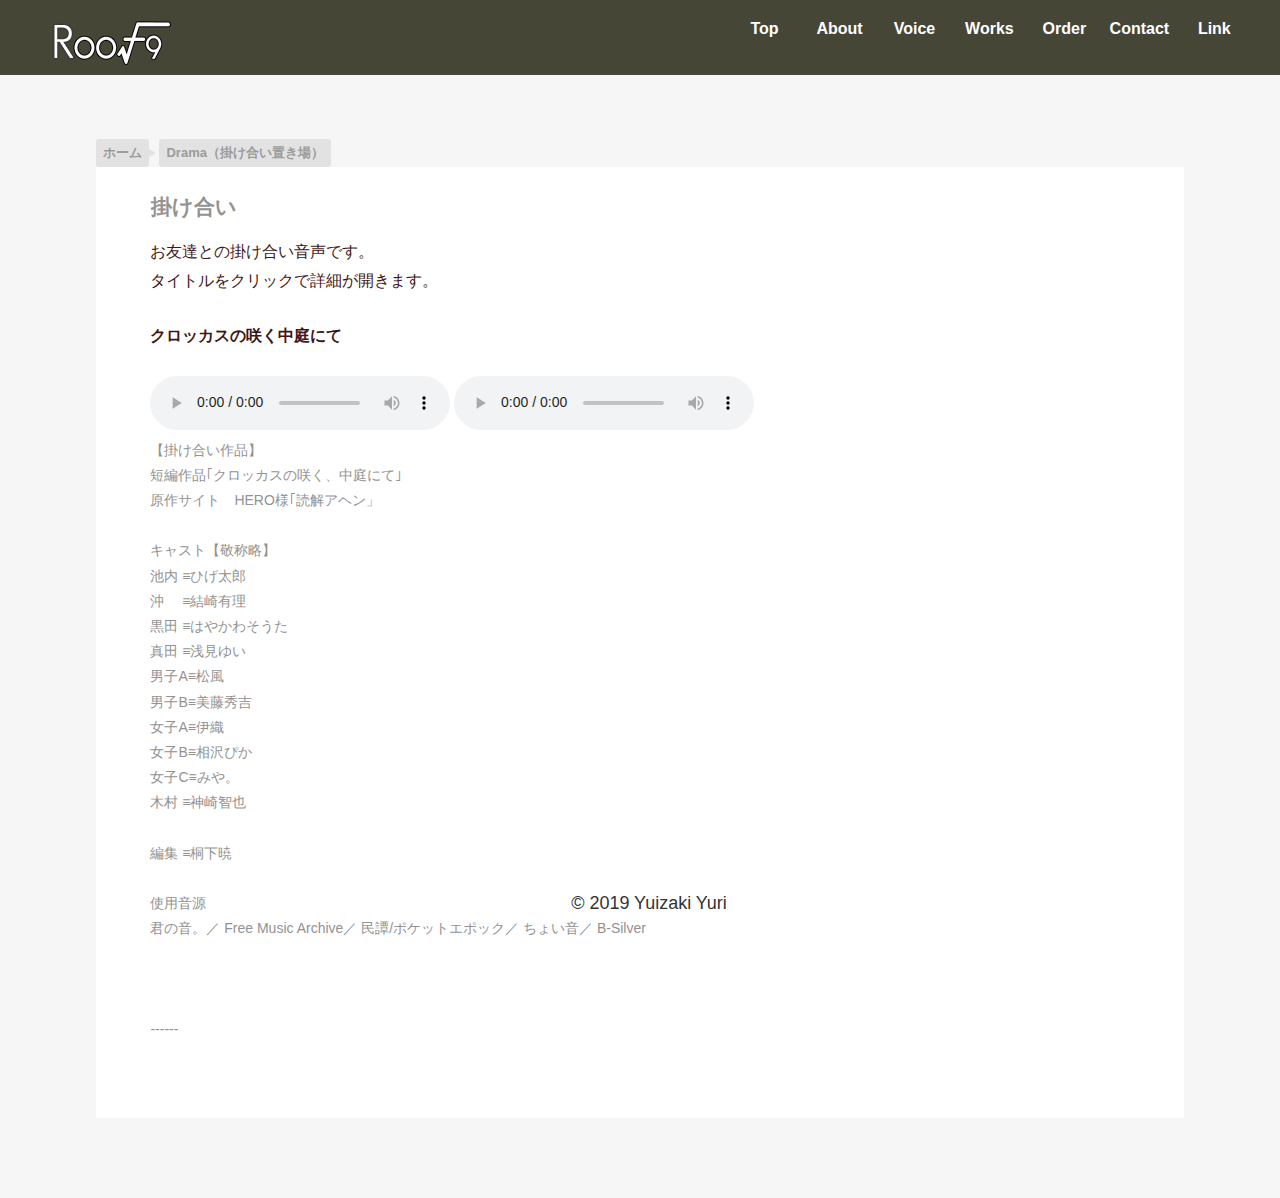
<file: drama.html>
<!doctype html>
<html>
<head>
<meta charset="utf-8">
<meta name="viewport" content="width=device-width, initial-scale=1">
<meta name="description" content="声優・結崎有理のサイト">
<meta name="keywords" content="同人,声優,結崎有理">
<meta name="author" content="Yuri Yuizaki">
<title>Root-9 DRAMA（掛け合い置き場）｜声優・結崎有理のサイト</title>
<link rel="stylesheet" type="text/css" href="mailform.css">
<link rel="stylesheet" type="text/css" media="only screen and (max-device-width:599px)" href="sp.css">
<link rel="stylesheet" type="text/css" media="screen and (min-device-width:600px)" href="style.css">
<script type="text/javascript" src="https://ajax.googleapis.com/ajax/libs/jquery/1.11.0/jquery.min.js""></script>
</head>
<body>
<header class="header"> <a href="index.html" title="Logo">
  <figure class="fluid logo textStyle"><img src="img/logo.png" alt="sample logo"></figure>
  </a>
    <div class="phone_area">
    <div class="icon-hamburger">
        <span></span><span></span><span></span><span>menu</span>
    </div>
    </div> 
  <div class="topnav menu-container">
  <ul class="navUL menu">
      <li class="navLI menu-item"><strong><a href="index.html" class="linkStyle" title="Nav Link">Top</a></strong></li>
      <li class="navLI menu-item"><strong><a href="index.html#about" class="linkStyle" title="Nav Link">About</a></strong></li>
      <li class="navLI menu-item"><strong><a href="index.html#voice" class="linkStyle" title="Nav Link">Voice</a></strong></li>
      <li class="navLI menu-item"><strong><a href="works.html" class="linkStyle" title="Nav Link">Works</a></strong></li>
      <li class="navLI menu-item"><strong><a href="contact.html" class="linkStyle" title="Nav Link">Order</a></strong></li>
      <li class="navLI menu-item"><strong><a href="contact.html" class="linkStyle" title="Nav Link">Contact</a></strong></li>
      <li class="navLI menu-item"><strong><a href="index.html#link" class="linkStyle" title="Nav Link">Link</a></strong></li>
  </ul>
  </div>

</header>

<!--HERO section ends here--> 

<!--Container-->

<article class="container">
  <ul class="breadcrumb" itemscope itemtype="https://schema.org/BreadcrumbList">
    <li itemprop="itemListElement" itemscope itemtype="https://schema.org/ListItem">
      <a href="index.html" itemprop="item">
        <span itemprop="name">ホーム</span>
      </a>
    </li>
    <li itemscope="itemscope" itemtype="http://schema.org/ListItem">
      <a href="drama.html" itemprop="item">
        <span itemprop="name">Drama（掛け合い置き場）</span>
      </a>
    </li>
  </ul>
<section class="sectionC">
  <article class="articleC">
    <h2>掛け合い</h2>
    <p>お友達との掛け合い音声です。</p>
    <p>タイトルをクリックで詳細が開きます。</p><br>
    
    
    <h3>クロッカスの咲く中庭にて</h3>
  <dl>
    <br>
    <dt>	
		<audio controls preload="metadata" mediagroup="favorite">
                <source src="https://yu.sflabo.com/mp3/cro01.mp3" type="audio/mp3" media="all">
                <p>このブラウザでは音声を再生できません。</p>
              </audio>
		<audio controls preload="metadata" mediagroup="favorite">
                <source src="https://yu.sflabo.com/mp3/cro02.mp3" type="audio/mp3" media="all">
                <p>このブラウザでは音声を再生できません。</p>
              </audio><br>
	
	【掛け合い作品】<br>
	短編作品｢クロッカスの咲く、中庭にて｣<br>
	原作サイト　HERO様｢<a href="http://dka-hero.com/" target="_blank">読解アヘン</a>」<br><br>
	
	
	キャスト【敬称略】<br>	
	池内 ≡ひげ太郎<br>
	沖　 ≡結崎有理<br>
	黒田 ≡はやかわそうた<br>
	真田 ≡浅見ゆい<br>
	男子A≡松風<br>
	男子B≡美藤秀吉<br>
	女子A≡伊織<br>
	女子B≡相沢ぴか<br>
	女子C≡みや。<br>
	木村 ≡神崎智也<br><br>
	
	編集 ≡桐下暁<br><br>	
	
	使用音源<br>
	<a href="http://flower-prayer.com/" target="_blank">君の音。</a>／
	<a href="http://freemusic.client.jp/free_music_archive.html" target="_blank">Free Music Archive</a>／
	<a href="http://minpoke.dee.cc/" target="_blank">民譚/ポケットエポック</a>／
	<a href="http://www.heavenlyblue.info/se_free/" target="_blank">ちょい音</a>／
	<a href="http://bsilver.soregashi.com/" target="_blank">B-Silver</a><br>
	<br><br><br>
	------<br>
	<br><br>
    </dt>
  </dl>
</div>
</div>    
      <br>
    </p>
  </article>
  <br>
  <br>
  <br>
</section>
  </article>
<!--Footer--> 

<!--Footer ends here-->

</div>

<!--Container ends here-->


<footer class="footer">
　© 2019 Yuizaki Yuri
</footer>
<script type="text/javascript" src="https://ajax.googleapis.com/ajax/libs/jquery/1.11.0/jquery.min.js"></script>
<!--sp menu-->
<script type="text/javascript">
jQuery('.icon-hamburger').on('click', function() {
  jQuery('body').append('<div id="modal-overlay"></div>');
  jQuery('#modal-overlay').fadeIn('1500');
  jQuery('.menu-container .menu').fadeIn('1500');
});

jQuery(document).on('click', '#modal-overlay', function() {
  jQuery('#modal-overlay').fadeOut('1500');
  jQuery('.menu-container .menu').fadeOut('1500');
});
</script>
<!--sp menu-->
</body>
</html>
</file>
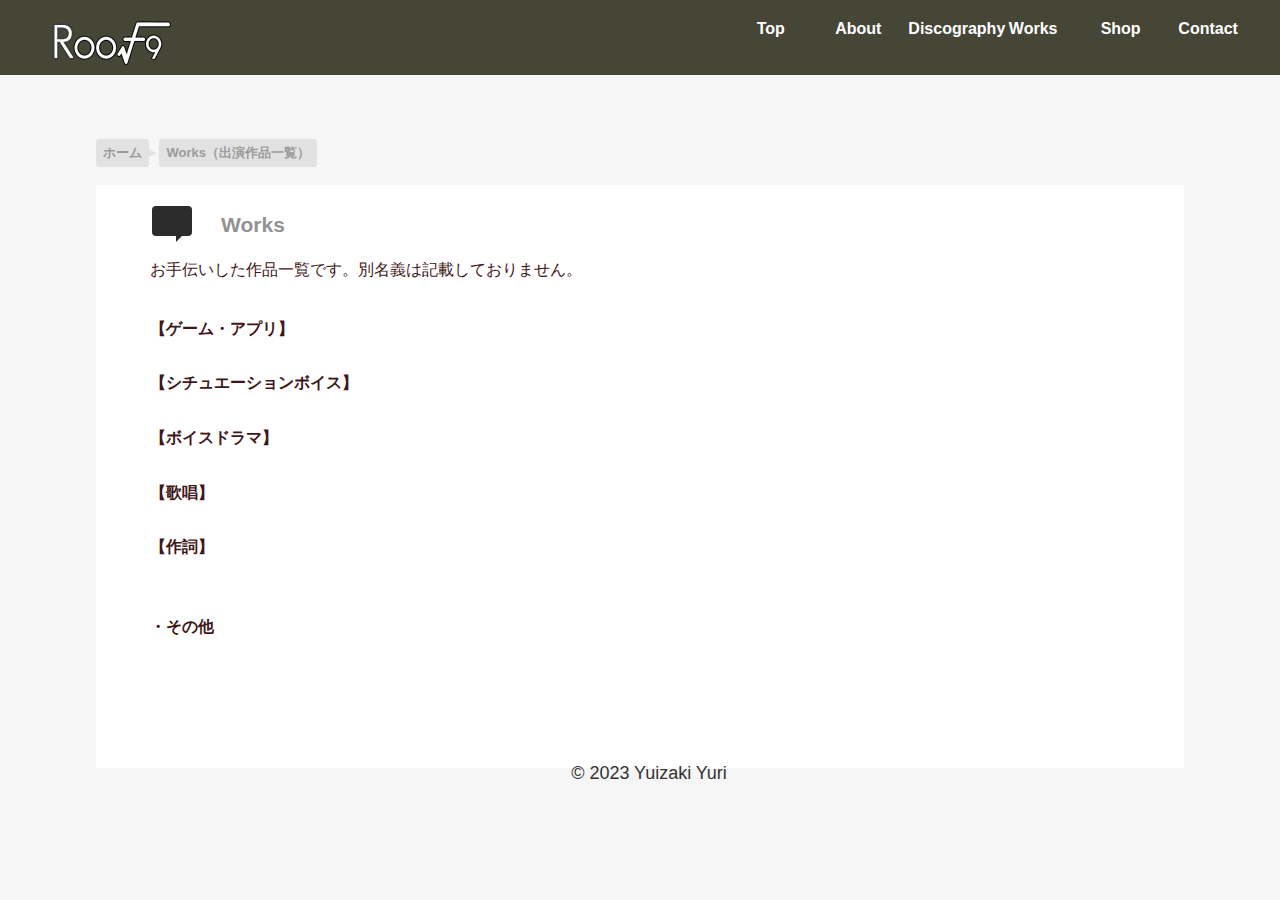
<file: works.html>
<!doctype html>
<html lang="ja">

<head>
  <meta charset="utf-8">
  <meta name="viewport" content="width=device-width, initial-scale=1">
  <meta name="description" content="声優・結崎有理のサイト">
  <meta name="keywords" content="同人,声優,結崎有理">
  <meta name="author" content="Yuri Yuizaki">
  <title>Root-9 Works（出演履歴）｜声優・結崎有理のサイト</title>
  <link rel="stylesheet" type="text/css" href="mailform.css">
  <link rel="stylesheet" type="text/css" media="only screen and (max-device-width:599px)" href="sp.css">
  <link rel="stylesheet" type="text/css" media="screen and (min-device-width:600px)" href="style.css">
</head>

<body>
  <header class="header"> <a href="index.html" title="Logo">
      <figure class="fluid logo textStyle"><img src="img/logo.png" alt="sample logo"></figure>
    </a>
    <div class="phone_area">
      <div class="icon-hamburger">
        <span></span><span></span><span></span><span>menu</span>
      </div>
    </div>
    <div class="topnav menu-container">
      <ul class="navUL menu">
        <li class="navLI menu-item"><strong><a href="index.html" class="linkStyle" title="Nav Link">Top</a></strong>
        </li>
        <li class="navLI menu-item"><strong><a href="about.html" class="linkStyle" title="Nav Link">About</a></strong>
        </li>
        <li class="navLI menu-item"><strong><a href="discography.html" class="linkStyle"
              title="Nav Link">Discography</a></strong></li>
        <li class="navLI menu-item"><strong><a href="works.html" class="linkStyle" title="Nav Link">Works</a></strong>
        </li>
        <li class="navLI menu-item"><strong><a href="https://sflabo.booth.pm/" class="linkStyle"
              title="Nav Link">Shop</a></strong></li>
        <li class="navLI menu-item"><strong><a href="contact.html" class="linkStyle"
              title="Nav Link">Contact</a></strong></li>
      </ul>
    </div>

  </header>


  <!--HERO section ends here-->

  <!--Container-->

  <article class="container">

    <ul class="breadcrumb" itemscope itemtype="https://schema.org/BreadcrumbList">
      <li itemprop="itemListElement" itemscope itemtype="https://schema.org/ListItem">
        <a href="index.html" itemprop="item">
          <span itemprop="name">ホーム</span>
        </a>
      </li>
      <li itemscope="itemscope" itemtype="http://schema.org/ListItem">
        <a href="works.html" itemprop="item">
          <span itemprop="name">Works（出演作品一覧）</span>
        </a>
      </li>
    </ul>
    <br>
    <section class="sectionC">
      <article class="articleC">
        <h2 id="works">
          <div class="works_icon"> </div>Works
        </h2>
        <p class="paraContent"> お手伝いした作品一覧です。別名義は記載しておりません。<br>
          <br>

        <div class="sub_box"><label for="Panel1">
            <h3>【ゲーム・アプリ】</h3>
          </label>
          <input type="checkbox" id="Panel1" class="on-off" />
          <dl>
            <dt><b>・2022年</b></dt>
            <dd><a href="http://s.lily.ist/" target="_blank">Switch用SRPG「LilyDeux 警告の黒き百合」</a><b>九後光、黒木ねむり</b></dd>
            <dd><a href="https://youthsignal.stail-gamers.com/" target="_blank">青春ADV「YouthSignal」</a><b>桜桃野朝姫</b></dd>
            <br>
            <dt><b>・2021年</b></dt>
            <dd><a href="https://www.dlsite.com/home/work/=/product_id/RJ350705.html"
                target="_blank">ノベルゲーム「シークレット・レター」</a>伊織</dd>
            <dd><a href="https://store.steampowered.com/app/1536000/Breath_of_Spirits/?l=japanese"
                target="_blank">VRアクションゲーム「Breath of Spirits」</a><b>エルフ、ダークエルフ</b></dd>
            <dd><a href="http://s.lily.ist/" target="_blank">Switch用SRPG「白き百合の乙女たちS」</a><b>花京院・アルフヘイム・絵巳 、多賀城円</b></dd>
            <dd><a href="https://youthsignal.stail-gamers.com/" target="_blank">青春ADV「YouthSignal」</a><b>桜桃野朝姫</b></dd>
            <br>
            <dt><b>・2020年</b></dt>
            <dd><a href="https://www.dlsite.com/home/announce/=/product_id/RJ287339/"
                target="_blank">ノベルゲーム「女中浮世の怪談」販促PV</a><b>小町和花奈</b></dd>
            <dd><a href="https://www.dlsite.com/home/announce/=/product_id/RJ287339/"
                target="_blank">百合恋愛ADV「貴女の視線」</a><b>如月遥香</b></dd>
            <dd><a href="https://www.freem.ne.jp/win/game/22799" target="_blank">全愛SLG「LФⅤE」</a><b>ママ</b></dd><br>
            <dt><b>・2019年</b></dt>
            <dd><a href="http://tfdouble.tyabo.com/" target="_blank">PCゲーム「かおなしのダブル」</a><b>パチェラ</b></dd>
            <dd><a href="https://stellacircle.weebly.com/" target="_blank">PCゲーム「忘れられた願い」</a><b>水島都</b></dd><br>
            <dt><b>・2018年</b></dt>
            <dd><a href="http://kyuidime.com/" target="_blank">アプリゲーム「キュイディメ」</a> <b>フライドポテト</b></dd>
            <dd><a href="https://dquos.web.fc2.com/april/top.html" title="とある勇者の四月馬鹿"
                target="_blank">とある勇者の四月馬鹿</a>／<b>ナイン</b></dd><br>
            <dt><b>・2017年</b></dt>
            <dd><a href="https://syuusui001.wixsite.com/canon" title="CanonOfCacotopia"
                target="_blank">CanonOfCacotopia</a>／<b>ヨヴァ</b></dd>
            <dd><a href="http://tomotomojda.wixsite.com/eien11" title="ゼロ・シンギュラリティ"
                target="_blank">ゼロ・シンギュラリティ</a>／<b>荒谷凪津香</b></dd>
            <br>
            <dt><b>・2016年</b></dt>
            <dd><a href="http://lily.ist/" title="Lily 白き百合の乙女たち  Lisblanc" target="_blank">Lily 白き百合の乙女たち
                Lisblanc</a>／<b>花京院・アルフヘイム・絵巳 、多賀城円</b></dd>
            <dd><a href="http://inutoneko.jp/" title="ウィッチリングマイスター" target="_blank">ウィッチリングマイスター</a>／<b>マリエッタ </b></dd>
            <dd><a href="http://denneko.com/flyingdreamer/" title="星樹の機神 フライングドリーマー" target="_blank">星樹の機神
                フライングドリーマー</a>／<b>カネリーゼ・ウォン </b></dd>
            <dd><a href="http://hachiyounomiko.iza-yoi.net/Cuore/ym/" title="儚き夢の如く" target="_blank">儚き夢の如く</a>／<b>菖蒲
              </b></dd><br>
            <dt><b>・2015年</b></dt>
            <dd><a href="http://lily.disfact.com/" title="Lily 白き百合の乙女たち" target="_blank">Lily
                白き百合の乙女たち</a>／<b>花京院・アルフヘイム・絵巳 、多賀城円</b></dd><br>
            <dt><b>・2014年</b></dt>
            <dd><a href="http://darekoi.digi2.jp/" title="誰かが恋した繁花街" target="_blank">誰かが恋した繁花街</a>／エキストラ数役 </dd>
            <dd><a href="http://lh.esgm.jp/rsv/reserve.php" title="ルミナスハーツS"
                target="_blank">ルミナスハーツS</A>／株式会社エイタロウソフト／<b>ノルン</b></dd>
            <dd><a href="http://www.ganganonline.com/april/secret_days.html" title="シークレットDays"
                target="_blank">シークレットDays</a>／<b>九条永遠</b></dd>
            <dd><a href="http://appli.attack-defense.biz/" title="憲法重要条文解説アプリ" target="_blank">憲法重要条文解説アプリ</a>／<b>カナコ
              </b></dd>
            <dd><a href="http://syotalove.xxxxxxxx.jp/" title="しょたらぶっ！" target="_blank">しょたらぶっ！</a>／エキストラ</dd>
            <dd><a href="http://rir919.katsu-ie.com/index.htm" title="FANTASIAN" target="_blank">FANTASIAN</a>／<b>美月
              </b></dd>
            <dd><a href="http://reworld2.yu-es-eight.com/" target="_blank">Re;world epiode2</a>／天使 </dd>
        </div><br>
        <div class="sub_box"><label for="Panel2">
            <h3>【シチュエーションボイス】</h3>
          </label>
          <input type="checkbox" id="Panel2" class="on-off" />
          <dl>
            <dt><b>・2023年</b></dt>
            <dd><a href="https://www.dlsite.com/maniax/announce/=/product_id/RJ424128.html"
                title="【純愛ASMR】癒彼女〜陰キャ同級生ちゃんの恋人ごっこ恩返し〜" target="_blank">【純愛ASMR】癒彼女〜陰キャ同級生ちゃんの恋人ごっこ恩返し〜</a>／<b>一華</b>
            </dd>
            <br>
            <dt><b>・2022年</b></dt>
            <dd><a href="https://youtu.be/UrLmS_iIxT4" title="【添い寝ASMR】バツイチお姉さんとの再会"
                target="_blank">【添い寝ASMR】バツイチお姉さんとの再会</a>／<b>お姉さん</b></dd>
            <br>
            <dt><b>・2021年</b></dt>
            <dd><a href="https://www.dlsite.com/home/work/=/product_id/RJ332331.html" title="Cure Fortune-癒しのタロットASMR"
                target="_blank">Cure Fortune-癒しのタロットASMR</a>／<b>シルフィ</b></dd>
            <dd><a href="https://www.dlsite.com/home/work/=/product_id/RJ324035.html" title="僕とツンデレ彼女の毎朝の電話"
                target="_blank">僕とツンデレ彼女の毎朝の電話</a>／<b>黒崎 凛</b></dd>
            <dd><a href="https://www.dlsite.com/home/work/=/product_id/RJ302654.html" title="ASMRヒーラーズ～癒しの音で寝かしつけバトル～"
                target="_blank">ASMRヒーラーズ～癒しの音で寝かしつけバトル～</a>／<b>伊織</b></dd>
            <br>
            <dt><b>・2020年</b></dt>
            <dd><a href="https://https://youtu.be/hRILt_HiIa4" title="耳かきボイス　クールな宇宙人彼女の耳かき"
                target="_blank">耳かきボイス　クールな宇宙人彼女の耳かき</a>／<b>宇宙人彼女</b></dd>
            <dd><a href="https://youtu.be/iey9KP5N48o" title="耳かきボイス　クールな宇宙人による耳かき採集"
                target="_blank">耳かきボイス　クールな宇宙人による耳かき採集</a>／<b>宇宙人</b></dd>
            <br>
            <dt><b>・2019年</b></dt>
            <dd><a href="https://www.dlsite.com/home/work/=/product_id/RJ266074.html"
                title="Healing Your Voice ～Vol.02 あの夏の片影" target="_blank">Healing Your Voice ～Vol.02 あの夏の片影</a>／<b>凪</b>
            </dd>
            <dd><a href="https://www.dlsite.com/home/work/=/product_id/RJ241781.html" title="ぐっすり眠れる耳かきボイスσ"
                target="_blank">ぐっすり眠れる耳かきボイスσ</a>／<b>あかり、ひかり</b></dd>
            <br>
            <dt><b>・2018年</b></dt>
            <dd><a href="https://www.youtube.com/watch?v=uTFA29LBBTs" title="浴衣彼女と6音屋で耳かきボイス"
                target="_blank">浴衣彼女と6音屋で耳かきボイス</a>／<b>彼女</b></dd>
            <dd><a href="https://www.youtube.com/watch?v=uTFA29LBBTs" title="死ぬほど耳かき"
                target="_blank">あなたのことが大好きなメイドさんに死ぬほど(物理)愛されて眠れない耳かき音声</a>／<b>ユイ</b></dd>
            <dd><a href="http://www.dlsite.com/home/work/=/product_id/RJ233256.html" title="ゆずきバケーション"
                target="_blank">ゆずきバケーション</a>／<b>ゆずき</b></dd>
            <dd><a href="http://www.dlsite.com/home/work/=/product_id/RJ220421.html"
                title="【耳かき・耳洗浄】ゆるふわNight!【マッサージ・癒やし】" target="_blank">ゆるふわNight!</a>／<b>ユナミ</b></dd>
            <dd><a href="http://www.dlsite.com/home/work/=/product_id/RJ218895.html"
                title="Healing Your Voice ～Vol.01 幼なじみのあの子" target="_blank">Healing Your Voice ～Vol.01
                幼なじみのあの子</a>／<b>由紀</b></dd>
            <br>
            <dt><b>・2017年</b></dt>
            <dd><a href="http://www.dlsite.com/home/work/=/product_id/RJ214105/" title="絶対私がいちばんだっ!"
                target="_blank">絶対私がいちばんだっ!</a>／<b>アイカ</b></dd>
            <dd><a href="http://www.dlsite.com/home/work/=/product_id/RJ210359.html" title="癒しを届けに行くお店 憩恋-icoi- ゆずき"
                target="_blank">癒しを届けに行くお店 憩恋-icoi- ゆずき</a>／<b>ゆずき</b></dd>
            <dd><a href="http://www.dlsite.com/home/work/=/product_id/RJ203291.html" title="サンセットガイノイド"
                target="_blank">サンセットガイノイド</a>／<b>ガイノイド</b></dd>
            <dd><a href="http://www.dlsite.com/home/work/=/product_id/RJ193900.html" title="蜜愛"
                target="_blank">蜜愛</a>／<b>藍上綾香</b></dd><br>
            <dt><b>・2016年</b></dt>
            <dd><a href="http://www.dlsite.com/home/work/=/product_id/RJ189510.html" title="癒しの時間"
                target="_blank">癒しの時間</a>／<b>ユリア</b></dd>
            <dd><a href="http://www.dlsite.com/home/work/=/product_id/RJ187997.html" title="秘密のメイド"
                target="_blank">秘密のメイド</a>／<b>日向灯里</b></dd>
            <dd><a href="http://igu-sa.com/c89/" title="お風呂これくしょん　ver.鈴谷" target="_blank">お風呂これくしょん　ver.鈴谷</A>／<b>鈴谷</b>
            </dd>
          </dl>
        </div><br>
        <div class="sub_box"><label for="Panel3">
            <h3>【ボイスドラマ】</h3>
          </label>
          <input type="checkbox" id="Panel3" class="on-off" />
          <dl>
            <dt><b>・2022年</b></dt>
            <dd><a href="https://www.dlsite.com/maniax/work/=/product_id/RJ386943.html"
                target="_blank">少年騎士のプレリュード</a><b>ルミエール</b></dd>
            <dd><a href="https://violetsogabe.booth.pm/items/3278113" target="_blank">女学生</a> <b>駒木淑子</b></dd>
            <br>
            <dt><b>・2021年</b></dt>
            <dd><a href="https://youtu.be/XbKFHhv8sgo" target="_blank">死埋葬 -Ⅱ-</a><b>間白止依</b></dd>
            <dd><a href="https://violetsogabe.booth.pm/items/3278113" target="_blank">マーダーミステリー「潮風と水盃」</a> <b>声の出演</b>
            </dd>
            <dd><a href="youtu.be/VupJmZ0wg7o" target="_blank">Apollo Firstアルバム「Love Road」</a> <b>大嶋千華</b></dd>
            <dd><a href="http://asearoute.com/frozeng/" target="_blank">フローズン・コレクト～冷凍少女～</a>／<b>アンジー</b></dd>
            <dd><a href="http://generaldog.net/ne/heaven.html" target="_blank">ルームシェアなひとたち</a>／<b>天才美人占い師</b></dd>
            <dd><a href="https://marchen-march.com/ghost2/" target="_blank">第二の人生 - ユーレイ生活 - はじめました!!</a>／<b>スオウ</b>
            </dd>
            <br>
            <dt><b>・2020年</b></dt>
            <dd><a href="http://generaldog.net/ne/heaven.html" target="_blank">≒HEAVEN</a>／十織幼少期</dd>
            <dd><a href="http://kanten.sakura.ne.jp/somewhere/" target="_blank">somewhere far away</a>／<b>蓮川マイ</b></dd>
            <dd><a href="http://a-kira.x0.com/cp/skyout/" target="_blank">スカイアウト</a>／<b>ミナヅキ</b></dd>
            <dd><a href="http://merry.deadendgame.idearoom.jp/" target="_blank">メリー・デッドエンドゲーム</a>／<b>閨まりあ</b></dd>
            <dd><a href="https://sflabo.com/sp/bty/" target="_blank">BLIND TO YOU</a>／<b>平塚朔</b></dd>
            <dd><a href="https://twitter.com/ElesTerrier" target="_blank">怪談朗読CD『夜咄』</a>／<b>語り手</b></dd>
            <br>
            <dt><b>・2019年</b></dt>
            <dd><a href="http://pvg.main.jp/bouyoku2.html" target="_blank">亡翼のイフリート The 2nd One</a>／<b>ミコト</b></dd>
            <dd><a href="http://lafine.hiho.jp/rc/" target="_blank">ローゼ・クラン-永久の薔薇たち-</a>／エキストラ</dd>
            <dd><a href="https://w-manicure.tumblr.com/" target="_blank">はじまりの色</a>／エキストラ</dd>
            <dd><a href="https://www.dlsite.com/home/work/=/product_id/RJ253147.html"
                target="_blank">Abnormalize</a>／<b>ユズリハ</b></dd>
            <dd><a href="http://an.messiah.complex.idearoom.jp/" target="_blank">アンメサイアコンプレックス</a>／<b>オリヴィア・ミュラー</b>
            </dd>
            <dd><a href="https://4sharehouse.tumblr.com/" target="_blank">4シェアハウス</a>／ファンタム、エキストラ</dd>
            <dd><a href="http://higetaro3245.sakura.ne.jp/yukiji/index.html" target="_blank">ゆきじ１００％ </a>／百合</dd>
            <dd><a href="http://2style.in/oboromadoka/2019/LOVELESS/index.html#tajitaji"
                target="_blank">初心者にもやさしい改作落語　壱</a>／<b>Tr.02　ドールのドレス</b></dd>
            <br>
            <dt><b>・2018年</b></dt>
            <dd><a href="http://lafine.hiho.jp/tab/" title="Teufel Apokalypse -兄弟ノ誓イノ章-" target="_blank">Teufel
                Apokalypse -兄弟ノ誓イノ章-</a>／<b>ガブリエラ</b></dd>
            <dd><a href="http://falling-world.idearoom.jp/" title="星降る箱庭の少女たちへ" target="_blank">星降る箱庭の少女たちへ</a>／佐伯杏寿、他
            </dd>
            <dd><a href="http://studiocolortaste.wixsite.com/color-taste/color-taste" title="カラーテイスト"
                target="_blank">カラーテイスト</a>／<b>深水深月</b></dd>
            <dd><a href="https://www.youtube.com/channel/UCA9h6oEb3en-sNgFwg6aMfg" target="_blank">法学動画化プロジェクト</a>
              <b>ナカ</b></dd>
            <dd><a href="http://nabe81.web.fc2.com/hamigaki.html" target="_blank">ハミガキぐらいなんともない！</a> <b>？？？</b></dd>
            <dd><a href="http://onigiriwagon.sakura.ne.jp/kimihana/" target="_blank">君ぞ華と散る</a>／<b>シズ</b></dd>
            <dd><a href="http://generaldog.net/seija/exchange.html" title="正邪ノ応酬" target="_blank">正邪ノ応酬</a>／<b>小羽</b>
            </dd>
            <dd><a href="http://marchen-march.com/ghost/" title="ボイスドラマ「第二の人生 - ユーレイ生活 - はじめました!?」"
                target="_blank">第二の人生 - ユーレイ生活 - はじめました!?</a>／<b>スオウ</b></dd>
            <dd><a href="http://pvg.main.jp/" title="亡翼のイフリート" target="_blank">亡翼のイフリート</a>／<b>ミコト</b></dd>
            <dd><a href="http://personac.is-mine.net/" title="PERSNAC -CALL OF DARKNESS-" target="_blank">二次創作：PERSNAC
                -CALL OF DARKNESS-</a>／<b>櫻井蜜柑</b></dd>
            <dd><a href="http://generaldog.net/st/strangers.html" title="STRANGERS" target="_blank">STRANGERS
                桃太郎伝説／零章</a>／<b>伊那毘</b></dd>
            <dd><a href="http://2style.in/oboromadoka/2017/TSR/index.html" title="倒錯落語集 BLと百合のあいだ" target="_blank">倒錯落語集
                BLと百合のあいだ</a>／<b>結亭有理？</b></dd>
            <dd><a href="https://www.youtube.com/embed/a1PluY_VYs4" title="四十九の為に" target="_blank">四十九の為に</a>／羽音二水</dd>
            <dd><a href="http://ppkings.com/nonsugirlcr/" target="_blank">ノンシュガール～CandyRain～</a>／<b>カリン</b></dd>
            <dd><a href="http://blaue-rose.syvyys.com/" title="Blaue Rose ♯2 Stem of the Scores" target="_blank">Blaue
                Rose ♯2 Stem of the Scores</a>／<b>白石凛花（歌唱のみ）</b></dd>
            <br>
            <dt><b>・2017年</b></dt>
            <dd><a href="http://www.dlsite.com/home/work/=/product_id/RJ199330.html" title="死埋葬"
                target="_blank">死埋葬</a>／羽音二水</dd>
            <dd><a href="http://igu-sa.com/kemoU/" title="極楽温泉けもの湯へようこそ" target="_blank">極楽温泉けもの湯へようこそ</a>／神様</dd>
            <dd><a href="http://epro.ehoh.net/3days/" title="僕とニーナの３日間" target="_blank">僕とニーナの３日間</a>／<b>ニナ・ニーナ</b></dd>
            <dd><a href="http://garnet-miniscape.idearoom.jp/" title="ガーネット・ミニスケープ" target="_blank">ガーネット・ミニスケープ</a>／研究員
            </dd>
            <dd><a href="http://generaldog.net/adandara.html" title="呪猫娘の幸ある15年" target="_blank">呪猫娘の幸ある15年</a>／ドロテオ幼少期
            </dd>
            <dd><a href="https://www.youtube.com/watch?v=zPikU1PMcV4" title="死埋葬" target="_blank">死埋葬</a>／<b>羽音二水 </b>
            </dd>
            <dd><a href="http://kakuriyo-boundary.idearoom.jp/" title="隠世バウンダリー" target="_blank">隠世バウンダリー</a>／郵便屋さん</dd>
            <dd><a href="http://lafine.hiho.jp/brudeid/" title="Brudeid-誓の黙示録-"
                target="_blank">Brudeid-誓の黙示録-</a>／<b>少女</b></dd>
            <dd><a href="https://tmbox.net/pl/1164331" title="あらわのスキマに忍ぶ毒" target="_blank">あらわのスキマに忍ぶ毒</a>／エキストラ</dd>
            <br>
            <dt><b>・2016年</b></dt>
            <dd><a href="http://sflabo.com/pb/" title="PERFECT BLUE" target="_blank">PERFECT BLUE</a>／<b>上城美羽</b></dd>
            <dd><a href="http://haccadrop.chu.jp/gemirico/yolo/" title="YOLO THEATER" target="_blank">YOLO
                THEATER</a>／<b>リサ</b></dd>
            <dd><a href="http://snowxmist.web.fc2.com/hollow/" title="Hollow World" target="_blank">Hollow
                World</a>／<b>ダリア </b></dd>
            <dd><a href="http://tyokoko.chu.jp/project/blanmetis/" title="ブランメティスの館"
                target="_blank">ブランメティスの館</a>／<b>？？？ </b></dd>
            <dd><a href="http://www.nicovideo.jp/watch/sm28934448" title="青春バトルボイスドラマ　『ANDANTE』"
                target="_blank">青春バトルボイスドラマ　『ANDANTE』</a>／<b>守谷月乃</b></dd>
            <dd><a href="http://sflabo.com/deda/" title="DEDAfter File.02:並列幻想の章" target="_blank">DEDAfter
                File.02:並列幻想の章</a>／<b>新戸真里香 </b></dd>
            <br>
            <dt><b>・2015年</b></dt>
            <dd><a href="http://generaldog.net/ender.html" title="THE ENDER" target="_blank">THE ENDER</a>／<b>リヴ・ハイパティア
              </b></dd>
            <dd><a href="http://nanos.jp/memorymy/" title="Memory of Mythology" target="_blank">Memory of
                Mythology</a>／<b>イリス </b></dd>
            <dd><a href="http://qauli-launi.wix.com/ykbs#!about/c2414" title="​Wing of the Beginning."
                target="_blank">​Wing of the Beginning.</a>／エキストラ</dd>
            <dd><a href="http://rit.cocotte.jp/gift/" title="gift　-きみへ、あるいはわたしへ-"
                target="_blank">gift　-きみへ、あるいはわたしへ-</a>／<b>高遠美佳子 </b></dd>
            <dd><a href="http://lafine.hiho.jp/hubin/p/" title="不憫系男子：浅葱の君" target="_blank">不憫系男子：浅葱の君</a>／<b>少女 </b>
            </dd>
            <dd><a href="http://nanos.jp/memorymy/" title="イリスちゃんがいろいろ愛されるCD"
                target="_blank">イリスちゃんがいろいろ愛されるCD</a>／<b>イリス </b></dd>
            <dd><a href="http://nanos.jp/memorymy/" title="Bluerose" target="_blank">Bluerose</a>／<b>イリス </b></dd>
            <dd><a href="http://page.freett.com/blueplaneth/index/event/index.html" title="CRAZY TRAIN!：Burst out!"
                target="_blank">CRAZY TRAIN!：Burst out!</a>／<b>メル </b></dd>
            <dd><a href="http://hello-guines-stuff.tumblr.com/" title="罪咎怪奇パラドックス" target="_blank">罪咎怪奇パラドックス</a>／<b>加賀
              </b></dd>
            <dd><a href="http://sflabo.com/ned/" title="NED" target="_blank">NED</a>／<b>新戸真里香 </b></dd>
            <dd><a href="http://sflabo.com/fore/" title="FOR:ELIZABETH" target="_blank">FOR:ELIZABETH</a>／エキストラ</dd>
            <dd><a href="http://hopesky.riric.jp/kaitou/" title="怪盗鑑定士の冒険" target="_blank">怪盗鑑定士の冒険</a>／アガサ公爵夫人 </dd>
            <dd><a href="http://official-regen.com/" title="OZ" target="_blank">OZ</a>／エキストラ </dd>
            <dd><a href="http://lafine.hiho.jp/moon/" title="孤独の海と銀ノ月" target="_blank">孤独の海と銀ノ月</a>／<b>白き少年</b></dd>
            <br>
            <dt><b>・2014年</b></dt>
            <dd><a href="http://hisagitei.aki.gs/2/we123/" title="Wandering Eclair vol.2&3" target="_blank">Wandering
                Eclair vol.2&3</a>／イスカ、西條雪乃、他 </dd>
            <dd><a href="http://grazie.aerino-storia.com/vd/xmas/" title="聖なる夜に" target="_blank">聖なる夜に</a>／<b>雪花 </b>
            </dd>
            <dd><a href="http://snowxmist.web.fc2.com/dearest/" title="Dearest" target="_blank">Dearest</a>／<b>レモンバーム
              </b></dd>
            <dd><a href="http://hisagitei.aki.gs/2/we123/" title="Wandering Eclair vol.1" target="_blank">Wandering
                Eclair vol.1</a>／イスカ</dd>
            <dd><a href="http://mdo.undo.jp/memoria/" title="Memoria-忘却の語部-" target="_blank">Memoria-忘却の語部-</a>／<b>女性
              </b></dd>
            <dd><a href="http://idearoom.xxxxxxxx.jp/DeerCage/index.html" title="DeerCage"
                target="_blank">DeerCage</a>／<b>アーニャ・フローエ </b></dd>
            <dd><a href="http://hisagitei.aki.gs/2/noble_heart_3rd/" title="NOBLE HEART 3rd" target="_blank">NOBLE HEART
                3rd</a>／イスカ </dd>
            <dd><a href="http://edelstein.fem.jp/bume/" title="ブルーメリーゴーランド" target="_blank">ブルーメリーゴーランド</a>／エキストラ</dd>
            <dd><a href="http://enctte.2.tool.ms/" title="Every Night come to the End" target="_blank">Every Night come
                to the End</a>／<b>ミオ</b></dd>
            <dd><a href="http://chickengirl.sakura.ne.jp/dout/" title="不思議の国のダウト"
                target="_blank">不思議の国のダウト</a>／<b>ショタ公爵</b></dd>
            <dd><a href="http://samuraimatrix.web.fc2.com/noble_heart_2nd/" title="NOBLE HEART 2nd"
                target="_blank">NOBLE HEART 2nd</a>／イスカ</dd>
            <dd><a href="http://idearoom.xxxxxxxx.jp/tokyouronukicity/" title="トウキョウウロヌキシティ"
                target="_blank">トウキョウウロヌキシティ</a>／エキストラ</dd>
            <dd><a href="http://painapooooo.sunnyday.jp/09kuro/" title="黒いバレンタイン。" target="_blank">黒いバレンタイン。</a>／<b>ワカメ
              </b></dd>
            <dd><a href="http://drama4.web.fc2.com/kikaku/oyasumi.html" title="おやすみボイス"
                target="_blank">おやすみボイス</a>／<b>結崎有理 </b></dd>
            <dd><a href="http://hitogata.7.tool.ms/1/" title="ヒトガタ" target="_blank">ヒトガタ</a>／<b>花夜 </b></dd>
            <dd><a href="http://hisagitei.aki.gs/2/lycoris_miox2/" title="LYCORIS MIOX 2DAYS" target="_blank">LYCORIS
                MIOX 2DAYS</a>／博美 </dd>
            <dd><a href="http://idearoom.xxxxxxxx.jp/negitoro/index.html" title="ねぎとろっ！"
                target="_blank">ねぎとろっ！</a>／<b>わさび・ナレーション</b></dd>
            <dd><a href="http://chickengirl.sakura.ne.jp/uraomote/" title="裏表ヒーローズ" target="_blank">裏表ヒーローズ</a>／エキストラ
            </dd>
            <dd><a href="http://hachiyounomiko.iza-yoi.net/Cuore/yume/" title="儚き夢の如く" target="_blank">儚き夢の如く</a>／<b>菖蒲
              </b></dd>
            <br>
            <dt><b>・2013年</b></dt>
            <dd><a href="http://wis.zatunen.com/index.html" title="816" target="_blank">816</a>／<b>小石川利栄子 </b></dd>
            <dd><a href="http://drama4.web.fc2.com/kikaku/zigoe.html" title="スリースマイル"
                target="_blank">スリースマイル</a>／<b>高瀬なな </b></dd>
            <dd><a href="http://y-kngd.boo.jp/pro5_top.html" title="Creation myth" target="_blank">Creation
                myth</a>／<b>カユラ </b></dd>
            <dd><a href="http://hisagitei.aki.gs/2/lycoris_miox/" title="LYCORIS MIOX" target="_blank">LYCORIS
                MIOX</a>／エキストラ</dd>
            <dd><a href="http://starrings.web.fc2.com/mirrorsun/" title="鏡の中の太陽" target="_blank">鏡の中の太陽</a>／<b>前嶋夜鈴 </b>
            </dd>
            <dd><a href="http://ssshinennouta.hanabie.com" title="-Select SingS- 深淵ノ謌" target="_blank">-Select SingS-
                深淵ノ謌</a>／ミレイ＝クランシェイド </dd>
            <dd><a href="http://inouehibiki.web.fc2.com/owner/index.html" title="小さな喫茶店の新人店主奮闘記"
                target="_blank">小さな喫茶店の新人店主奮闘記</a>／<b>佐川敦美 </b></dd>
            <dd><a href="http://sciencefantasy.soragoto.net/dedafter/" title="DED -After-" target="_blank">DED
                -After-</a>／<b>新戸真里香 </b></dd>
            <dd><a href="http://studion-fraulein.ciao.jp/gashinshoutan/" title="紅い月プロジェクト　臥薪嘗胆の章"
                target="_blank">紅い月プロジェクト　臥薪嘗胆の章</a>／中島（娘） </dd>
            <dd><a href="http://ange.koborezakura.com/" title="ange sans ailes" target="_blank">ange sans
                ailes</a>／<b>イーリス＝ソルシエール </b></dd>
            <dd><a href="http://hisagitei.aki.gs/2/dear_blancheneige/" title="DEAR BLANCHE NEIGE" target="_blank">DEAR
                BLANCHE NEIGE（<font color="#ff0000">Ｒ18</font>）</a>／エキストラ</dd>
            <dd><a href="http://hisagitei.aki.gs/2/lycoris_lumiere/" title="LYCORIS LUMIERe" target="_blank">LYCORIS
                LUMIERe</a>／エキストラ</dd>
            <dd><a href="http://hisagitei.aki.gs/2/umineko_sakura/" title="うみねこ桜月夜" target="_blank">うみねこ桜月夜</a>／エキストラ
            </dd>
            <dd><a href="http://cano-rain.com/kimi/" title="君の声、僕の歌姫" target="_blank">君の声、僕の歌姫</a>／フレズィー </dd>
            <dd><a href="http://tearslab.web.fc2.com/sendlove/" title="手の平サイズの関係" target="_blank">手の平サイズの関係</a>／<b>彼女
              </b></dd>
            <dd><a href="http://torikagokurasu.wix.com/tukumogami" title="九十九ノ神" target="_blank">九十九ノ神</a>／<b>オウカ
                （？）</b></dd>
            <dd><a href="http://abilitytext.xxxxxxxx.jp/" title="アビリティ・テキスト" target="_blank">アビリティ・テキスト</a>／エキストラ （♀
            </dd>
            <dd><a href="http://auto.oiran.org/koufuku/" title="幸福殺人" target="_blank">幸福殺人</a>／凪子・エキストラ </dd>
            <dd><a href="http://pipo.ma-jide.com/star/" title="ちいさなほしときらめくよるに" target="_blank">ちいさなほしときらめくよるに</a>／エキストラ
            </dd>
            <dd><a href="http://chocolatblanc.xxxxxxxx.jp/" title="chocolat blanc" target="_blank">chocolat blanc</a>／馨
            </dd><br>
            <dt><b>・2012年</b></dt>
            <dd><a href="http://hisagitei.aki.gs/2/lycoris_noel/" title="LYCORIS NOeL" target="_blank">LYCORIS
                NOeL</a>／エキストラ </dd>
            <dd><a href="http://cecilia.xxxxxxxx.jp/" title="Dr.セシリアの最悪な患者" target="_blank">Dr.セシリアの最悪な患者</a>／エキストラ
            </dd>
            <dd><a href="http://voicedramabychiyo.web.fc2.com/" title="はだれ唄" target="_blank">はだれ唄</a>／エキストラ</dd>
            <dd><a href="http://hisagitei.aki.gs/2/lycoris_first/" title="リコリスファースト" target="_blank">リコリスファースト</a>／エキストラ
            </dd>
            <dd><a href="http://ladycarrot.xxxxxxxx.jp/" title="野良猫レディ・キャロットの至尊の首輪"
                target="_blank">野良猫レディ・キャロットの至尊の首輪</a>／エキストラ</dd>
            <dd><a href="http://apomohnoxi.blog135.fc2.com/" title="サヤビト掛け合い" target="_blank">サヤビト掛け合い</a>／<b>リヴィア </b>
            </dd>
            <dd><a href="http://bakenekonokikyu.doumeki.com/" title="化猫の冀求スピンオフ" target="_blank">化猫の冀求スピンオフ</a>／エキストラ
            </dd>
            <dd><a href="http://painapooooo.sunnyday.jp/06recycle/" title="人間リサイクル"
                target="_blank">人間リサイクル</a>／エキストラ<br /></dd>
            <dd><a href="http://hisagitei.aki.gs/2/lycoris_water/" title="リコリスウォーター"
                target="_blank">リコリスウォーター</a>／女子生徒・女先生 </b></dd>
            <dd><a href="http://sciencefantasy.soragoto.net/2000yen/" title="現代社会における貨幣価値の有用性に対する考察"
                target="_blank">現代社会における貨幣価値の有用性に対する考察　オマケ</a>／<b>百合</b></dd>
            <dd><a href="http://sdcreate.web.fc2.com/about/hinageshi.html" title="雛罌粟の丘" target="_blank">雛罌粟の丘</a>／<b>ヒナ
              </b></dd>
            <dd><a href="http://muu.in/suelth/tpoart/index.html" title="The princesses of a round table -円卓の姫君たち-"
                target="_blank">The princesses of a round table -円卓の姫君たち-</a>／<b>ロキシー </b></dd>
            <dd><a href="http://kouya-dawn.main.jp/youkai/" title="妖怪退治は放課後に！？" target="_blank">妖怪退治は放課後に！？</a>／<b>賀茂 珠萌
              </b></dd>
            <dd><a href="http://gilbert.xxxxxxxx.jp/" title="ギルベルト・シネマは上演中" target="_blank">ギルベルト・シネマは上演中</a>／エキストラ</dd>
            <dd><a href="http://painapooooo.sunnyday.jp/07amayakashi/" title="甘やかしてくれる系男子×恋する乙女"
                target="_blank">甘やかしてくれる系男子×恋する乙女</a>／<b>EP04の女の子</b></dd>
            <dd><a href="http://kouya-dawn.main.jp/" title="あいつは無邪気で小癪なヴァンパイア"
                target="_blank">あいつは無邪気で小癪なヴァンパイア</a>／<b>宮沢 良子 </b></dd>
            <dd><a href="http://normalization.web.fc2.com/suna.html" title="新任教師スナ・ロージェの悪事"
                target="_blank">新任教師スナ・ロージェの悪事</a>／クランメイル家の娘 </dd>
            <br>
            <dt><b>・2011年</b></dt>
            <dd><a href="http://kouya-dawn.main.jp/" title="寄り道だらけの一途な恋路" target="_blank">寄り道だらけの一途な恋路</a>／ エキストラ</dd>
            <dd><a href="http://cano-rain.com/lastdance/" title="幸福の涙。-Last dance-" target="_blank">幸福の涙。-Last
                dance-</a>／<b>サクコ・鈴木朔子 </b></dd>
            <dd><a href="http://kouya37dawn.web.fc2.com/souten/" title="蒼天に光る星のように" target="_blank">
                蒼天に光る星のように</a>／エキストラ</dd>
            <dd><a href="http://liri.fc2web.com/chevalier/index.html" title="Chevalier"
                target="_blank">Chevalier</a>／<b>エヴァ </b></dd>
            <dd><a href="http://kouya-dawn.main.jp/" title="シーソーゲーム" target="_blank">シーソーゲーム</a>／<b>神無月 舞 </b></dd>
            <dd><a href="http://www.geocities.jp/k5act/hz/hz_index4.htm" title="葉桜連弾 3rd album" target="_blank"> 葉桜連弾
                3rd album</a>／<b>黛 一葉 （♯14）</b></dd>
            <dd><a href="http://maplebanana.com/saijouji/" title="西城寺学院３年Ｆ組" target="_blank">西城寺学院３年Ｆ組 </a>／エキストラ</dd>
            <dd><a href="http://trickorsmile.bake-neko.net/" title="TRICK OR SMILE? " target="_blank">TRICK OR
                SMILE?</a>／<b>おタマ </b></dd>
            <dd><a href="http://sciencefantasy.soragoto.net/ahenvd/binetu.html" title="微熱ディスプレイの世界"
                target="_blank">微熱ディスプレイの世界</a>／<b>月森えな </b></dd>
          </dl>
        </div><br>
        <div class="sub_box"><label for="Panel4">
            <h3>【歌唱】</h3>
          </label>
          <input type="checkbox" id="Panel4" class="on-off" />
          <dl>
            <dt><b>・2022年</b></dt>
            <dd><a href="https://sflabo.com/sp/lapin/" target="_blank">結崎有理 4th Album "La-la, lapin!"</a> 全曲</dd>
            <br>
            <dt><b>・2021年</b></dt>
            <dd><a href="https://linkco.re/UgCC8pDd" target="_blank">Sorcerer’s Recordsシリーズコンピアルバム「Sorcerer's Records
                SoundStage」</a> Tr03"境界のシークレッツ"</dd>
            <dd><a href="https://youtu.be/ucPZy2JntRo" target="_blank">Silverize. 5th Album「Eternal Wish」</a>
              Tr03"Rebelist"</dd>
            <dd><a href="youtu.be/VupJmZ0wg7o" target="_blank">Apollo Firstアルバム「Love Road」</a> 2曲歌唱</dd>
            <dd><a href="https://booth.pm/ja/items/2951357" target="_blank">クトゥルフ神話TRPG「遥かなる夏へ」</a> 主題歌</dd>
            <br>
            <dt><b>・2020年</b></dt>
            <dd><a href="https://parfaitamellia.com/sp/flugel/" target="_blank">Parfaitamellia 2nd Album「銀剣のフリューゲル」</a>
              全曲</dd>
            <dd><a href="https://www.youtube.com/watch?v=RfIjS8WYJco" target="_blank">F.T.W.2nd mini album「cemetery
                gates」</a> Tr02"エンドゲーム"</dd>
            <dd><a href="https://parfaitamellia.com/sp/from_silentcity/" target="_blank">Parfaitamellia 1st
                Album「フロム・サイレントシティ」</a> 全曲歌唱</dd>
            <dd><a href="https://activemover-studio10colors.tumblr.com/" target="_blank">Studio 10 colors 12th
                Album「ActivE-MoveR」</a> Tr06"my ordinary days"</dd>
            <dd><a href="https://youtu.be/SEWdas4eouU" target="_blank">F.T.W. 1st album「きみが気高い孤独なら」</a> Tr03"嵐が丘"</dd>
            <dd><a href="http://siestecat.com/Specially/MellowDays/" target="_blank">SiesteCat 12th Album「メロウデイズ」</a>
              Tr05"秋分の日"</dd>
            <br>
            <dt><b>・2019年</b></dt>
            <dd><a href="https://youtu.be/EvF1ZsDPyyE" target="_blank">死埋葬 image song 2nd mini album「首」</a> Tr01"焔"</dd>
            <dd><a href="https://sflabo.com/vesperbell/" target="_blank">結崎有理 2nd Album「Vesperbell」</a> 全曲歌唱</dd>
            <br>
            <dt><b>・2018年</b></dt>
            <dd><a href="http://sflabo.com/ir/" target="_blank">ボイスドラマ「INNOCENT REPLICA」</a> 主題歌歌唱</dd>
            <dd><a href="https://gmb.cecilia.mu/" target="_blank">cecilia 3rd album “good morning beautiful”</a>
              Tr04"equivalence"</dd>
            <dd><a href="https://10colors-showcase.tumblr.com/" title="Skygaze" target="_blank">Studio 10colors「10colors
                Showcase」</a> Tr09"追想メモリーズ"</dd>
            <br>
            <dt><b>・2017年</b></dt>
            <dd><a href="http://sflabo.com/skygaze/" title="Skygaze" target="_blank">結崎有理1stミニアルバム「Skygaze」</a> 全5曲歌唱
            </dd>
            <br>
            <dt><b>・2016年</b></dt>
            <dd><a href="http://sflabo.com/sp/pb/" target="_blank">ボイスドラマ「PERFECT BLUE」</a> 主題歌歌唱</dd>
            <dd><a href="http://haccadrop.chu.jp/gemirico/yolo/" title="YOLO THEATER" target="_blank">YOLO
                THEATER</a>／<b>Tr03,04 歌唱</b></dd>
            <dd><a href="https://creofuga.net/audios/87877" title="ibara様" target="_blank">彼岸花</a>／ibara様WEB配信曲</dd>
            <br>
          </dl>
        </div><br>
        <div class="sub_box"><label for="Panel5">
            <h3>【作詞】</h3>
          </label>
          <input type="checkbox" id="Panel5" class="on-off" />
          <dl>
            <dt><b>・2022年</b></dt>
            <dd><a href="https://sflabo.com/sp/lapin/" target="_blank">結崎有理 4th Album "La-la, lapin!"</a> 全曲</dd>
            <dd><a href="https://t.co/H0chsAd5cu" target="_blank">tone color palette 6th album "replica"</a> Tr04"reply"
            </dd>
            <dt><b>・2021年</b></dt>
            <dd><a href="https://qulalimstella.wixsite.com/transpain" target="_blank">藍月なくる 6th Album "Transpain"</a>
              Tr04"Othello Syndrome"</dd>
            <dt><b>・2020年</b></dt>
            <dd><a href="https://marchen-march.com/raison/" target="_blank">ドラマCD「ぼくらのこじれたレイゾンデイト」</a> 主題歌"Lunar Eclipse
              - ふたりのイクリプス -"</dd>
            <dd><a href="https://sennzai-ambivalence.tumblr.com/" target="_blank">Sennzai 1st mini
                Album「Ambivalen¢e」</a> Tr01"星誕アンビバレンス"</dd>
            <dd><a href="https://sflabo.com/sp/bty/" target="_blank">ドラマCD「BLIND TO YOU」</a> 主題歌"Moon phase"</dd>
            <dd><a href="http://amnesia.idearoom.jp/" target="_blank">物語音楽CD「アムネジア∞シンドローム」</a> 全曲</dd>
            <dd><a href="http://merry.deadendgame.idearoom.jp/"
                target="_blank">メリー・デッドエンドゲーム</a>／<b>主題歌"メリー・デッドエンドゲーム"</b></dd>
            <br>
            <dt><b>・2019年</b></dt>
            <dd><a href="http://an.messiah.complex.idearoom.jp/" target="_blank">ボイスドラマ「アンメサイアコンプレックス」</a>
              主題歌"アンメサイアコンプレックス"</dd>
            <dd><a href="https://itukingdom.com/sp/lovemanic/" target="_blank">棗いつき 2nd album “ラブマニック”</a> Tr02"As you
              wish, my lady."</dd>
            <dd><a href="https://sflabo.com/vesperbell/" target="_blank">結崎有理 2nd Album「Vesperbell」</a> 全曲</dd>
            <br>
            <dt><b>・2018年</b></dt>
            <dd><a href="https://booth.pm/ja/items/1682624" target="_blank">藍月なくる 4th album “JelLaboratory”</a>
              Tr03"Satellite Connect"／Tr05" Cadeau de Dieu"</dd>
            <dd><a href="http://falling-world.idearoom.jp/" target="_blank">ボイスドラマ「星降る箱庭の少女たちへ」</a> 主題歌"星降る箱庭の少女たちへ"
            </dd>
            <dd><a href="http://sflabo.com/ir/" target="_blank">ボイスドラマ「INNOCENT REPLICA」</a> 主題歌"朱に沈む"</dd>
            <dd><a href="https://gmb.cecilia.mu/" target="_blank">cecilia 3rd album “good morning beautiful”</a>
              Tr04"equivalence"</dd><br>
            <dd><a href="http://itukingdom.com/sp/vn/" target="_blank">棗いつき1st Album「ビタミンノーツ」</a> Tr03"夏色メモリー"</dd>
            <dd><a href="http://raymaykikou.com/works/slpr0003.html" target="_blank">シルクパラソル3rdアルバム「コイグルミ」</a>
              Tr01"空白のマレフィカ"</dd>
            <br>
            <dt><b>・2017年</b></dt>
            <dd><a href="http://qulalimstella.com/sp/soleil_de_minuit/" target="_blank">藍月なくる×Sennzai 1stアルバム「soleil de
                minuit」</A>Tr01"soleil de minuit"</dd>
            <dd><a href="http://sflabo.com/skygaze/" title="Skygaze" target="_blank">結崎有理1stミニアルバム「Skygaze」</a> 全5曲作詞
            </dd>
            <dd><a href="http://raymaykikou.com/works/slpr0002.html" target="_blank">シルクパラソル2ndアルバム「サクラミ」</a>
              Tr06"ありがとうの花束を"</dd>
            <dd><a href="http://garnet-miniscape.idearoom.jp/" title="ガーネット・ミニスケープ"
                target="_blank">ボイスドラマ　ガーネット・ミニスケープ</a> 主題歌"ガーネット・ミニスケープ"</dd>
            <dd><a href="http://kakuriyo-boundary.idearoom.jp/" title="隠世バウンダリー" target="_blank">ボイスドラマ　隠世バウンダリー</a>
              主題歌"隠世バウンダリー"</dd>
            <dd><a href="http://yumetoki.idearoom.jp/" target="_blank">ボイスドラマ　ユメトキ</a> 主題歌"ユメトキ"</dd>
            <br>
            <dt><b>・2016年</b></dt>
            <dd><a href="http://alo.idearoom.jp/" target="_blank">ボイスドラマ　ArkLineOnline</a> 主題歌２曲作詞</dd>
            <dd><a href="http://sflabo.com/pb/" title="PERFECT BLUE" target="_blank">PERFECT BLUE</a>／主題歌"青に融けて"</dd>
            <dd><a href="http://nakuru31.ame-zaiku.com/applephilia/" target="_blank">藍月なくる1stミニアルバム「アプルフィリアの秘め事」</a>
              Tr03"Lost paradice",04"アプルフィリアの秘め事"</dd>
            <dd><a href="http://lordofthefairy.tumblr.com/" target="_blank">DLミニアルバム「Fairy forest」</a>
              Tr02"Fly!",04"confirmation"</dd>
            <dd><a href="http://spriterecordings.upper.jp/pictone_evernight/" title="PICTONE+" target="_blank">Sprite
                Recordings 12thアルバム「PICTONE+」</a> Tr10「Pray for me!!」</dd>
            <dd><a href="http://cantante.idearoom.jp/" target="_blank">ボイスドラマ　幻想世界のカンタンテ</a> 主題歌"幻想世界のカンタンテ"</dd>
            <br>
            <dt><b>・2015年</b></dt>
            <dd><a href="http://integral.sflabo.com/mimimimi/" target="_blank">PCゲーム「神さまの耳はけものみみ！？」</a>OPテーマ"Pray for
              me!!"</dd>
            <dd><a href="http://nakuru31.ame-zaiku.com/nacolle/"
                target="_blank">藍月なくる2ndソロアルバム「Nacollection!」</a>／Tr03"INFINITE DAYS"</dd>
            <dd><a href="http://sflabo.com/ov/" target="_blank">ボイスドラマ　OBSERVATION</a> 主題歌作詞</dd>
            <dd><a href="http://vocalmemories.idearoom.jp/" target="_blank">主題歌集　iDearoom Vocal Memories</a> 10曲作詞担当
            </dd>
            <dd><a href="http://kaichi.idearoom.jp/" target="_blank">ボイスドラマ　カイチ</a> 主題歌作詞</dd>
            <dd><a href="http://sflabo.com/fore/" target="_blank">ボイスドラマ　FOR:ELIZABETH</a> 主題歌作詞</dd>
            <dd><a href="http://yomiuta.xxxxxxxx.jp/" target="_blank">ボイスドラマ　よみうたしらず</a> 主題歌作詞</dd>
            <dd><a href="http://idearoom.xxxxxxxx.jp/muragari/" target="_blank">ボイスドラマ　むらがりさま</a> 主題歌作詞</dd>
            <dd><a href="http://idearoom.xxxxxxxx.jp/amatuhikari/" target="_blank">ボイスドラマ　あまつひかり</a> 主題歌作詞</dd>
            <br>
            <dt><b>・2014年</b></dt>
            <dd><a href="http://idearoom.xxxxxxxx.jp/DeerCage/" target="_blank">ボイスドラマ　DeerCage</a> 主題歌作詞</dd>
            <dd><a href="http://idearoom.xxxxxxxx.jp/narphy/" target="_blank">ボイスドラマ　ナルコレプシー・フィロソフィー</a> 主題歌作詞</dd>
            <dd><a href="http://integral.sflabo.com/bakanai/" target="_blank">PCゲーム　バカは死ななきゃ治らないっ！</a> 主題歌・挿入歌作詞</dd>
            <dd><a href="http://idearoom.xxxxxxxx.jp/tokyouronukicity/" target="_blank">ボイスドラマ　トウキョウウロヌキシティ</a>主題歌作詞
            </dd>
            <dd><a href="http://idearoom.xxxxxxxx.jp/amatukitune/" target="_blank">ボイスドラマ　あまつきつね</a> 主題歌作詞</dd>
            <dd><a href="http://reworld3.yu-es-eight.com/" target="_blank">PCゲーム　Re;world episode3</a> 挿入歌作詞</dd>
            <br>
            <dt><b>・2013年</b></dt>
            <dd><a href="http://sciencefantasy.soragoto.net/dedafter/" target="_blank">ボイスドラマ　DED-After-</a> 主題歌作詞</dd>
            <br>
          </dl>
        </div><br>
        <dl class="clearfix">
          <br>
          <div class="sub_box"><label for="Panel6">
              <h3>・その他</h3>
            </label>
            <input type="checkbox" id="Panel6" class="on-off" />
            <dl>
              <dd><a href="http://www.onsen.ag/program/ntrj/" target="_blank">NTRじ</A>第１３回ゲスト</dd>
              <dd><a href="http://yukacco.sakura.ne.jp/alter_dimension/" target="_blank">Yukacco NEW EP 「Alter
                  Dimension」</A>XFDムービー</dd>
              <dd><a href="http://qulalimstella.com/sp/soleil_de_minuit/" target="_blank">藍月なくる×Sennzai 1stアルバム「soleil
                  de minuit」</A>XFDムービー</dd>
              <dd><a href="http://glace.me/galette/products/teacher/"
                  target="_blank">PCゲーム　お兄ちゃんティーチャー～秘密の授業を希望します！～</A>／Galette／一部スクリプト</dd>
              <dd><a href="http://yomiuta.xxxxxxxx.jp/" target="_blank">ボイスドラマ　よみうたしらず</a> 音響</dd>
              <dd><a href="http://fcproject.webcrow.jp/" target="_blank">ボイスドラマ　FortuneChance</a>　音響</dd>
            </dl>
          </div><br>
          </div>
          <br><br><br>
          <dl class="clearfix"></dl>
          <br>
          </p>


      </article>
      <footer class="footer">
        　© 2023 Yuizaki Yuri
      </footer>
    </section>
    <!--Footer-->

    <!--Footer ends here-->



    <!--Container ends here-->



    </div>
    <!--read more-->
    <script type="text/javascript" src="https://ajax.googleapis.com/ajax/libs/jquery/1.11.0/jquery.min.js"></script>
    <script>
      $(function () {
        $('.more').each(function () {
          var $ele = $(this);
          $ele.prepend('<div class="open"><a href="#">read more</a></div>');
          $ele.append('<div class="close"><a href="#">close</a></div>');
          $ele.find('.open').nextAll().hide();
          $ele.find('.open').click(function () {
            $ele.find('.open').hide();
            $ele.find('.open').nextAll().slideDown();
            return false;
          });
          $ele.find('.close').click(function () {
            $ele.find('.open').nextAll().slideUp('slow', function () {
              $ele.find('.open').show();
            });
            return false;
          });
        });
      });
    </script>
    <!--read more-->
    <!--sp menu-->
    <script type="text/javascript">
      jQuery('.icon-hamburger').on('click', function () {
        jQuery('body').append('<div id="modal-overlay"></div>');
        jQuery('#modal-overlay').fadeIn('1500');
        jQuery('.menu-container .menu').fadeIn('1500');
      });

      jQuery(document).on('click', '#modal-overlay', function () {
        jQuery('#modal-overlay').fadeOut('1500');
        jQuery('.menu-container .menu').fadeOut('1500');
      });
    </script>
    <!--sp menu-->
</body>
</html>
</file>
<file: mailform.css>
@charset "utf-8";


/* --------------------------------------------- */

form#mail_form{
  width:100%;
  margin : 10px 0px 10px 0px;
  border-top : 1px solid #b0b0b0;
  border-right : 1px solid #cccccc;
  border-bottom : 1px solid #b0b0b0;
  border-left : 1px solid #cccccc;
  border-radius : 7px;
	background : url(../image/bg-form.png) repeat 0 0;
  text-shadow : 0px 1px 0px #ffffff;
}
form#mail_form dl{
  padding : 15px 25px;
  overflow : hidden;
}
form#mail_form dl dt{
  width:20%;
  clear : both;
  float : left;
  text-align : right;
  border-top : 1px solid #cccccc;
	padding : 12px 0 10px;
	background : url(../image/border-shine.png) repeat-x 0 0;
}
form#mail_form dl dd{
	width:65%;
  float : left;
  border-top : 1px solid #cccccc;
	padding : 16px 0 10px 30px;
	background : url(../image/border-shine.png) repeat-x 0 0;
}
form#mail_form dl dt:first-child,
form#mail_form dl dt:first-child+dd{
  border : none;
  background : none;
}
form#mail_form dl dt span{
  display : block;
  font-size : 85%;
  color : #6B1111;
}
form#mail_form dl dt span.essential{ /* JavaScriptによってdt内に挿入 */
  display : inline;
  color : #ff3030;
  font-weight : bold;
  margin-right : 1em;
}
form#mail_form dd div{ /* 入力エラーメッセージがJavaScriptによって出現 */
  color : #ff0000;
}

form#mail_form input{
  height : 1.6em;
  border : 1px solid #cccccc;
  border-radius : 3px;
  background : #fafafa;
}
form#mail_form input:focus,
form#mail_form textarea:focus{
  box-shadow : 0px 0px 5px #55ccff;
  border : 1px solid #55ccff;
  background : #ffffff;
}
form#mail_form input#name_1,
form#mail_form input#name_2{
  width : 100%;
}
form#mail_form input#read_1,
form#mail_form input#read_2{
  width : 90px;
}
form#mail_form input#mail_address,
form#mail_form input#mail_address_confirm{
  width : 100%;
}
form#mail_form ul li{
  list-style-type : none;
  margin-bottom : 0.5em;
}
form#mail_form ul li label:hover{
  cursor : pointer;
}
form#mail_form ul li input{
  height : auto;
  margin-right : 0.5em;
}
form#mail_form input#postal{
  width : 100px;
}
form#mail_form input#address_1,
form#mail_form input#address_2{
  width : 100%;
  display : block;
  margin-bottom : 7px;
}
form#mail_form input#phone{
  width : 100px;
}
form#mail_form textarea#mail_contents{
  width:100%;
  resize : vertical;
  border : 1px solid #cccccc;
  border-radius : 3px;
  background : #fafafa;
}
form#mail_form input#mail_submit_button,form#mail_form input#mail_reset_button{
  width : 30%;
  height : auto;
  margin:5px auto;
  padding : 4px 10px;
  vertical-align : middle;
  color : #444444;
  background : #eeeeee;
  border : 1px solid #cccccc;
  border-radius : 3px;
  font-family : "ヒラギノ角ゴ Pro W3","Hiragino Kaku Gothic Pro W3","Hiragino Kaku Gothic Pro",Osaka,"メイリオ",Meiryo,"ＭＳ Ｐゴシック","MS PGothic",Verdana,Arial,sans-serif;
  font-weight : bold;
}
form#mail_form input#mail_submit_button:hover,form#mail_form input#mail_reset_button:hover{
  cursor : pointer;
  color : #106dff;
  background : #e0e0e0;
}

/* --JavaScript------------------------------------------- */




/* --responsive------------------------------------------- */

/* 640pixel start */
@media screen and (max-width : 640px){

form#mail_form{
  width : 95%;
}
form#mail_form dl{
  width : auto;
  padding : 2.5% 2.5%;
}
form#mail_form dl dt{
  width : auto;
  float : none;
  text-align : left;
	padding : 10px 0 5px;
	font-weight : bold;
}
form#mail_form dl dd{
  width : auto;
  float : none;
  border-top : none;
	padding : 0px 0 10px 0px;
	background : none;
}
form#mail_form dl dt span{
  font-weight : normal;
}
form#mail_form dl dt span.essential{ /* JavaScriptによってdt内に挿入 */
	font-weight : bold;
}


form#mail_form input#name_1,
form#mail_form input#name_2,
form#mail_form input#read_1,
form#mail_form input#read_2,
form#mail_form input#mail_address,
form#mail_form input#mail_address_confirm,
form#mail_form input#postal,
form#mail_form input#address_1,
form#mail_form input#address_2,
form#mail_form input#phone,
form#mail_form textarea#mail_contents{
  max-width : 100%;
}


}
/* 640pixel end */
</file>
<file: sp.css>
@charset "utf-8";
* {
	margin: 0px;
	padding: 0px;
}

  /*スマホのみで適用する内容*/
	body {
		background-color: rgba(246,246,246,1.00);
		color: rgba(63,23,24,1.00);
		font-size:16px;
		line-height: 1.5;
		font-family: "segoe UI", "ヒラギノ丸ゴ ProN W4", "Hiragino Maru Gothic ProN", Meiryo, Arial, sans-serif;
	}
	h1, h2, h3, h4, h5, h6 {
		font-family: "segoe UI", "ヒラギノ丸ゴ ProN W4", "Hiragino Maru Gothic ProN", Meiryo, Arial, sans-serif;
		color: rgba(146,146,146,1.00);
		font-style: normal;
		font-weight: 500;
	}
	h2 {
		height: 30px;
		margin: 20px;
		font-weight: bold;
		margin-left: 0.1%;
	}
	h3 {
		color: rgba(63,23,24,1.00);
		font-weight: 700;
	}

	h4 {
		color: rgba(63,23,24,1.00);
		font-weight: 700;
		cursor:pointer;
	}

	p {
		font-size: 16px;
		font-family: 'alice', sans-serif;
		font-style: normal;
		font-weight: 100;
		color: rgba(63,23,24,1.00);
		line-height: 1.8;
	}


	hr {
		width: 90%;
		border-top: 1px dashed #875435;
	}
	/* Link styles*/
	a {
		color: rgba(146,146,146,1.00);
		text-decoration: none;
	}
	a:visited {
		color: rgba(146,146,146,1.00);
	}
	a:hover {
		color: rgba(63,23,24,1.00);
	}

	.pc_area{
	    display:none;
	  }

	.link_btn {
		background: #EEE;
		border: 2px dotted #CCC;
		color: rgba(146,146,146,1.00);
		width: 100px;
		margin-left: 73%;
		padding: 10px;
		font-weight: bold;
		vertical-align: middle;
		border: 1px dashed #875435;
		cursor: pointer;
	}
	/* Header & HERO styles*/
	.header {
		width: 100%;
		height: 75px;
		background-color: rgba(70,70,55,100);
		margin: 0 auto;
		margin-bottom: 5%;
	}
	.logo {
		text-align: center;
		padding-top: 20px;
		display: block;
	}

	.topnav {
	  margin: 0;
	}

	.topnav .menu {
	  display: flex;
	  justify-content: space-between;
	  list-style: none;
	  margin: 0;
	  padding: 0;
	}

	.topnav .menu .menu-item {
	  flex: 1;
	}

	.topnav .menu .menu-item a {
	  color: #fff;
	  width: 70px;
	  text-align: center;
	  display: block;
	  padding: 0.6em 0em;
	  text-align: center;
	  text-decoration: none;
	}

	.topnav .menu .menu-item a:hover {
	  color: #333;
	}

	.topnav .menu .menu-item:last-child a {
	  border-right: none;
	}

	#modal-overlay {
	  background-color: rgba(0, 0, 0, 0.6);
	  display: none;
	  height: 120%;
	  left: 0;
	  position: fixed;
	  top: 0;
	  width: 100%;
	  z-index: 99;
	}
	@media screen and (max-width: 599px) {
	  .menu-container .menu {
	    -webkit-transform: translate(-50%, -50%);
	    background: #333;
	    display: none;
	    height: auto;
	    left: 50%;
	    position: fixed;
	    top: 50%;
	    transform: translate(-50%, -50%);
	    width: 80%;
	    z-index: 100;
	  }
	  .topnav .menu .menu-item {
	    width: 100%;
	    text-align: center;
	  }
	  .topnav .menu .menu-item a {
	  	width: 100%;
	    border-bottom: 1px solid #ccc;
	    border-right: none;
	  }
	  .topnav .menu .menu-item:last-child a {
	    border-bottom: none;
	  }
	}


	/* Typography styles*/
	img {
	max-width: 100%;
	height: auto;
	}
	.container {
		width: 100%;
		max-width: 599px;
		margin: 0 auto;
		position: relative;
	}

	.sectionC, .sectionL, .sectionR {
		min-width: 80%;
		margin: 0 auto;
		font-size: 16px;
		font-style: normal;
		font-weight: 400;
	}
	.articleC, .articleL, .articleR {
		color: rgba(146,146,146,1.00);
		line-height: 1.8;
		padding: 0.1% 5% 0%;
		background-color: #FFFFFF;
		margin-bottom: 3%;
	}
	.list {
		width: 100%;
		margin: 0 auto;
	}
	.listL {
		width: 26%;
		display: inline-block;
		vertical-align: top;
		margin: 3% 0% 0%;
		text-align:left;
	}
	.listR {
		width: 70%;
		display: inline-block;
		vertical-align: top;
		margin: 3% 0% 0%;
		text-align:left;
	}
	.price_table table, td, th{
		border: 1px #000 solid;
	}

	.twi-wrap {
		width: 90%;
		height: auto;
	}


input[type="checkbox"].on-off {
	display: none;
}
input[type="checkbox"].on-off + dl {
	display: none;
}
input[type="checkbox"].on-off:checked + dl {
	display: block;
}
.open a {
	background: #EEE;
	border: 1px dotted #CCC;
	color: #fff;
	width: 100px;
	padding: 3px 8px 3px 8px;
	font-weight: bold;
	vertical-align: middle;
	cursor: pointer;
	background: rgba(70,70,55,50);
}
.close a {
	background: #EEE;
	border: 2px dotted #CCC;
	color: #fff;
	width: 100px;
	padding: 3px 8px 3px 8px;
	font-weight: bold;
	vertical-align: middle;
	cursor: pointer;
	background: rgba(70,70,55,50);
}
.audioplayer{
	width: 100%;
	box-sizing: border-box;
	display: flex;
	flex-wrap: wrap;
	vertical-align: top;
	margin: 3% 0% 0%;
	text-align:left;
}
.sample_block{
	width: 43%;
	margin: 5% 3% 0%;
}
.more_btn {
	background: #EEE;
	border: 1px dotted #CCC;
	color: #fff;
	width: 100px;
	padding: 3px 8px 3px 8px;
	font-weight: bold;
	vertical-align: middle;
	cursor: pointer;
	background: rgba(70,70,55,50);
}
.more_btn a{
	color: #fff;
}
/* Gallery styles 
form {
	margin: 0px 0px 0px 0px;
	padding: 10px 0px 10px 0px;
}
fieldset {
	border: 0;
}
legend {
	display: none;
}
select, input {
	margin: 0px 0px 10px 20px;
	color: #875435;
	font-family: "segoe UI", "ヒラギノ丸ゴ ProN W4", "Hiragino Maru Gothic ProN", Meiryo, Arial, sans-serif;
	line-height: 20px;
	border: 0px;
	border-bottom: 1px dashed #875435;
	background: #none;
}
textarea {
	margin: 20px 20px 20px 0px;
	padding: 5px 5px 5px 5px;
	width: 90%;
	color: #2792c3;
	font-size: 12px;
	font-family: Verdana, "ＭＳ Ｐゴシック", Osaka, monospace;
	line-height: 22px;
	border: 0px;
	background: none;
}
textarea.mail {
	margin: 5px 0px 0px 20px;
	padding: 5px 5px 5px 5px;
	width: 60%;
	color: rgba(146,146,146,1.00);
	font-size: 12px;
	line-height: 22px;
	border: 1px dashed #875435;
	background: none;
}
select {
	background: #FFFFFF;
}
option {
	padding: 0px 10px 0px 0px;
}
input.button {
	margin: 0px 5px 0px 20px;
	padding: 0px 5px 0px 5px;
	width: 28.4%;
	color: rgba(146,146,146,1.00);
	font-weight: bold;
	vertical-align: middle;
	border: 1px dashed #875435;
	cursor: pointer;
	background: none;
}
input.check, input.radio {
	margin: 0px 5px 0px 0px;
	padding: 0px 0px 0px 0px;
	width: auto;
	border: none;
	background: none;
}
*/
/*hamburger list*/
.breadcrumb {
  margin-left:0;
  padding-left:0;
}

.breadcrumb li{
  position: relative;
  display:inline-block;/*横に並ぶように*/
  list-style: none;
  font-weight: bold;/*太字*/
  margin-right: 6px;
}

.breadcrumb li:after{
    content: "";
    position: absolute;
    top: 7px;
    right: -19px;
    border-style: solid;
    border-color: transparent;
    border-left-color: #e2e2e2;
    border-width: 7px 12px;
    width: 0;
    height: 0;
}

.breadcrumb li:last-child:after{
  content: none;
}

.breadcrumb li a {
    display: inline-block;
    padding: 0 7px;
    height: 28px;
    line-height: 28px;
    text-decoration: none;
    color: #9b9b9b;
    background: #e2e2e2;
    font-size: 13px;
    border-radius: 3px;
    transition: 0.3s;
}

.breadcrumb li a:hover {
    transform: translateY(-3px);
}
/*Footer styles*/
.footer {
	position: absolute;
	width: 100%;
	height: 1%;
	color: #333;
	margin: 0 auto;
	text-align: center;
	font-size: 18px;
	left: 0;
	right: 0;
	bottom: 0;
	vertical-align: middle;
	padding-top: 0.1%;
}

/*icon styles*/
.top_icon {
	float:left;
	font-size: 9px;
	height: 1em;
	width: 0.5em;
	margin-top: 1em;
	margin-left: -1em;
	border-bottom: none;
	border-right: 1.5em solid #2C2C2C;
	border-left: 1.5em solid #2C2C2C;
	border-top: 1.4em solid #2C2C2C;
	position: relative;
	margin-left: 0.1%;
	margin-right: 4%;
	margin-top: ;
}
.top_icon::before {
	border-left: 2.4em solid transparent;
	position: absolute;
	content: "";
	top: -2.5em;
	right: -2.1em;
	width: 0em;
	height: 0em;
	border-right: 2.4em solid transparent;
	border-bottom: 1.5em solid #2C2C2C;
}
.speaker_icon {
	float: left;
	width: 0.625em;
	height: 0.625em;
	background: #2c2c2c;
	margin-left: -1em;
	position: relative;
	font-size: 20px;
	margin-left: 0.1%;
	margin-right: 8%;
	margin-top: 0.7em;
}
.speaker_icon:before {
	content: '';
	position: absolute;
	width: 0.313em;
	height: 0.313em;
	border-style: double;
	border-color: #2C2C2C;
	border-width: 0.500em 0.500em 0 0;
	-webkit-border-radius: 0 3.125em 0 0;
	-moz-border-radius: 0 3.125em 0 0;
	border-radius: 0 3.125em 0 0;
	-webkit-transform: rotate(45deg);
	-moz-transform: rotate(45deg);
	-ms-transform: rotate(45deg);
	-o-transform: rotate(45deg);
	-webkit-transform: rotate(45deg);
	left: 1.188em;
	top: -0.1em;
}
.speaker_icon:after {
	content: '';
	position: absolute;
	width: 0;
	height: 0;
	border-style: solid;
	border-color: transparent #2c2c2c transparent transparent;
	border-width: 0.750em 1em 0.750em 0.938em;
	left: -0.813em;
	margin-top: -0.45em;
}
.mail_icon {
	float:left;
	font-size: 12px;
	display: block;
	position: relative;
	border-top: 1em solid transparent;
	border-left: 1.5em solid #2c2c2c;
	border-right: 1.5em solid #2c2c2c;
	border-bottom: 1em solid #2c2c2c;
	height: 0;
	width: 0;
	margin-left: 0.1%;
	margin-right: 3%;
	margin-top: 1%;
}
.mail_icon:before {
    content: '';
    top: -1.23em;
    left: -1.5em;
    display: block;
    position: absolute;
    border-top: 1em solid #2c2c2c;
    border-left: 1.5em solid transparent;
    border-right: 1.5em solid transparent;
    border-bottom: 1em solid transparent;
    font-size: 0.8em;
}
.link_icon {
	float:left;
	font-size: 14px;
	margin-left: -1.1em;
	margin-top: 1.3em;
	width: 0.5em;
	height: 1em;
	border: 0.250em solid #2c2c2c;
	border-bottom-left-radius: 1em 1em;
	border-bottom-right-radius: 1em 1em;
	border-top-left-radius: 0.5em;
	border-top-right-radius: 0.5em;
	bottom: 0.188em;
	border-top: solid 0em transparent;
	position: relative;
	-webkit-transform: rotate(45deg);
	-moz-transform: rotate(45deg);
	-o-transform: rotate(45deg);
	-ms-transform: rotate(45deg);
	transform: rotate(45deg);
	margin-left: 0.1%;
	margin-right: 5%;
	margin-top: 3%;
}
.link_icon:before {
	content: '';
	display: block;
	width: 0.5em;
	top: -1.4em;
	left: -0.23em;
	height: 1em;
	border: 0.250em solid #2c2c2c;
	border-bottom-left-radius: 1em 1em;
	border-bottom-right-radius: 1em 1em;
	border-top-left-radius: 0.5em;
	border-top-right-radius: 0.5em;
	bottom: 0.188em;
	border-top: solid 0em transparent;
	position: absolute;
	-webkit-transform: rotate(180deg);
	-moz-transform: rotate(180deg);
	-o-transform: rotate(180deg);
	-ms-transform: rotate(180deg);
	transform: rotate(180deg);
}
.link_icon:after {
	content: '';
	position: absolute;
	display: block;
	width: 0.2em;
	top: -0.6em;
	left: 0.13em;
	height: 1em;
	border-radius: 1em;
	background: #2C2C2C;
	-webkit-transform: rotate(180deg);
	-moz-transform: rotate(180deg);
	-o-transform: rotate(180deg);
	-ms-transform: rotate(180deg);
	transform: rotate(180deg);
}
.works_icon {
	float:left;
	font-size: 20px;
	width: 2em;
	height: 1.5em;
	background: #2C2C2C;
	border-radius: 0.2em;
	position: relative;
	margin-left: 0.1%;
	margin-right: 3%;
}
.works_icon::before {
	position: absolute;
	content: "";
	bottom: -0.3em;
	right: 0.4em;
	width: 0em;
	height: 0em;
	border-bottom: 0.4em solid transparent;
	border-left: 0.4em solid #2C2C2C;
}
.about_icon {
	float:left;
	font-size: 24px;
	top: 0.5em;
	border-radius: 0.7em 0.7em 0 0;
	background: #2C2C2C;
	width: 1.3em;
	height: 0.6em;
	position: relative;
	margin-left: 0.4%;
	margin-right: 2%;
	margin-top: 1%;
}
.about_icon::before {
	position: absolute;
	content: "";
	top: -0.8em;
	left: 0.34em;
	width: 0.7em;
	height: 0.75em;
	border-radius: 50%;
	background: #2C2C2C;
}
.request_icon {
	float:left;
	position: relative;
	width: 1.5em;
	height: 1.35em;
	margin: 1% auto;
	margin-right:3%;
	box-shadow: 0 0 0 .2em #2c2c2c, 0 -.3em 0 .2em #2c2c2c;
}
.request_icon:after {
	content: "";
	position: absolute;
	left: .20em;
	top: .3em;
	width: .28em;
	height: .3em;
	background: #2c2c2c;
	box-shadow: .45em 0 0 #2c2c2c, 0.90em 0 0 #2c2c2c,  0 .5em 0 #2c2c2c, .45em .5em 0 #2c2c2c, 0.9em .5em 0 #2c2c2c;
}
.icon-hamburger {
    display: block;
    position: fixed;    /* bodyに対しての絶対位置指定 */
    right: 13px;
    top: 12px;
    width: 42px;
    height: 51px;
    cursor: pointer;
    z-index: 3;
    background: #666;
    text-align: center;
}
 
.icon-hamburger span {
    display: block;
    position: absolute;    /* .navToggleに対して */
    width: 30px;
    border-bottom: solid 3px #eee;
    -webkit-transition: .35s ease-in-out;
    -moz-transition: .35s ease-in-out;
    transition: .35s ease-in-out;
    left: 6px;
}
 
.icon-hamburger span:nth-child(1) {
    top: 9px;
}
 
.icon-hamburger span:nth-child(2) {
    top: 18px;
}
 
.icon-hamburger span:nth-child(3) {
    top: 27px;
}
 
.icon-hamburger span:nth-child(4) {
    border: none;
    color: #eee;
    font-size: 9px;
    font-weight: bold;
    top: 34px;
}
/* ------------------------------------- audio.js ------------------------------------- */

.audiojs audio {
}
/*　プレイヤー（再生バー）　*/
.audiojs {
width: 60px;
height: 30px;
background: none;
overflow: hidden;
font-family: monospace;
font-size: 12px; 
-webkit-box-shadow: none;
-moz-box-shadow: none; 
-o-box-shadow: none;
box-shadow: none;
}
/*　再生・停止ボタン　*/
.audiojs .play-pause {
width: 28px;
height: 28px;
padding: 0;
margin: 0;
float: left;
overflow: hidden;
border: 1px solid #BDBDBD; 
border-radius: 15px;
}
/*　再生・停止ボタンなどの p 要素　*/
.audiojs p {
display: none;
width: 28px;
height: 28px;
margin: 0px;
cursor: pointer;
}
.audiojs .play {
display: block;
}
/*　進行状態・ロードの状態を表示する部分（薄いグレー）　*/
.audiojs .scrubber {
position: relative;
float: left;
width: 30px;
background: #CCC;
height: 4px;
margin: 12px 0 0 0px;
border-top: 0;
border-left: 0px;
border-bottom: 0px;
overflow: hidden;
}
/*　進行状態を表示するバーの部分(再生ボタンより少し暗い青)　*/
.audiojs .progress {
position: absolute;
top: 0px;
left: 0px;
height: 4px;
width: 0px;
background: #698D9C; 
z-index: 1; 
/* background-image: -webkit-gradient(linear, left top, left bottom, color-stop(0, #ccc),
color-stop(0.5, #ddd), color-stop(0.51, #ccc), color-stop(1, #ccc)); 
background-image: -moz-linear-gradient(center top, #ccc 0%, #ddd 50%, #ccc 51%, #ccc 
100%); */
}
/* ロード状態を表示するバーの部分（薄いグレー） */
.audiojs .loaded {
position: absolute;
top: 0px;
left: 0px;
height: 4px;
width: 0px;
background: #CCC; 
/* background-image: -webkit-gradient(linear, left top, left bottom, color-stop(0, #222),
color-stop(0.5, #333), color-stop(0.51, #222), color-stop(1, #222));
background-image: -moz-linear-gradient(center top, #222 0%, #333 50%, #222 51%, #222
100%); */
}
/*　現在の再生時間/総再生時間　フォント　*/
.audiojs .time {
float: left;
height: 30px;
line-height: 30px;
margin: 0px 0px 0px 8px;
padding: 0px 0px 0px 0px;
border-left: none;
color: #666;
text-shadow: none;
display: none;
}
/*　現在の再生時間　フォント　*/
.audiojs .time em {
padding: 0px 2px 0px 0px;
color: #666;
font-style: normal;
display: none;
}
/*　時間　/の部分　*/
.audiojs .time strong {
padding: 0px 0px 0px 2px;
font-weight: normal;
display: none;
}
.audiojs .error-message {
float: left;
display: none;
margin: 0px 10px;
height: 28px;
width: 200px;
overflow: hidden;
line-height: 28px;
white-space: nowrap;
color: #fff; 
text-overflow: ellipsis;
-o-text-overflow: ellipsis;
-icab-text-overflow: ellipsis;
-khtml-text-overflow: ellipsis;
-moz-text-overflow: ellipsis;
-webkit-text-overflow: ellipsis;
}
.audiojs .error-message a {
color: #eee;
text-decoration: none;
padding-bottom: 1px;
border-bottom: 1px solid #999;
white-space: wrap;
}
/*　再生ボタン　*/
.audiojs .play {
background: url(./img/btn_play.png) center center no-repeat;　←playボタン
margin-left: 1.45px;
}
/*　読み込み中ボタン　*/
.audiojs .loading {
/*background: url("$1") center center no-repeat;*/
display: none;
}
/*　エラーボタン　*/
.audiojs .error {
/*background: url("$1") center center no-repeat;*/
display: none;
}
/*　停止ボタン　*/
.audiojs .pause {
background: url(./img/btn_pause.png) center center no-repeat;　←pauseボタン
}
.playing .play, .playing .loading, .playing .error {
display: none;
}
.playing .pause {
display: block;
}
.loading .play, .loading .pause, .loading .error {
display: none;
}
.loading .loading {
display: block;
}
.error .time, .error .play, .error .pause, .error .scrubber, .error .loading {
display: none;
}
.error .error {
display: block;
}
.error .play-pause p {
cursor: auto;
}
.error .error-message {
display: block;
}
/*　再生している曲の情報　*/
.track-details {
clear: both;
height: 28px;
width: 200px;
padding: 0px 6px;
background: #FFF;
color: #3A3A3A;
font-size: 10px;
line-height: 28px;
}
.track-details:before {
content: '♬ Now Playing: ';
}

/* --------------------------------- audio.js ここまで --------------------------------- */
</file>
<file: style.css>
@charset "utf-8";
* {
	margin: 0px;
	padding: 0px;
}

  /*PCのみで適用する内容*/
	body {
		background-color: rgba(246,246,246,1.00);
		color: rgba(63,23,24,1.00);
		font-family: "segoe UI", "ヒラギノ丸ゴ ProN W4", "Hiragino Maru Gothic ProN", Meiryo, Arial, sans-serif;
		min-width: 1280px;
	}
	h1, h2, h3, h4, h5, h6 {
		font-family: "segoe UI", "ヒラギノ丸ゴ ProN W4", "Hiragino Maru Gothic ProN", Meiryo, Arial, sans-serif;
		color: rgba(146,146,146,1.00);
		font-style: normal;
		font-weight: 500;
	}
	h2 {
		height: 30px;
		margin: 20px;
		font-weight: bold;
		margin-left: 0.1%;
	}
	h3 {
		color: rgba(63,23,24,1.00);
		font-weight: 700;
	}

	h4 {
		color: rgba(63,23,24,1.00);
		font-weight: 700;
		cursor:pointer;
	}

	p {
		font-size: 16px;
		font-family: 'alice', sans-serif;
		font-style: normal;
		font-weight: 100;
		color: rgba(63,23,24,1.00);
		line-height: 1.8;
	}


	hr {
		width: 90%;
		border-top: 1px dashed #875435;
	}
	/* Link styles*/
	a {
		color: rgba(146,146,146,1.00);
		text-decoration: none;
	}
	a:visited {
		color: rgba(146,146,146,1.00);
	}
	a:hover {
		color: rgba(63,23,24,1.00);
	}

	.hidden{
		visibility:hidden;
	}
	.phone_area{
	  display:none!important;
	}

	.link_btn {
		background: #EEE;
		border: 2px dotted #CCC;
		color: rgba(146,146,146,1.00);
		width: 100px;
		margin-left: 73%;
		padding: 10px;
		font-weight: bold;
		vertical-align: middle;
		border: 1px dashed #875435;
		cursor: pointer;
	}
	/* Header & HERO styles*/
	.header {
		width: 100%;
		height: 75px;
		background-color: rgba(70,70,55,100);
		margin: 0 auto;
		margin-bottom: 5%;
		min-width: 1280px;
	}
	.logo {
		text-align: center;
		padding-top: 20px;
		margin-left: 4%;
		margin-right: 43%;
		display: inline-block;
	}

	.topnav {
	  margin: 0;
	}

	.topnav .menu {
	  display: flex;
	  justify-content: space-between;
	  list-style: none;
	  margin: 0;
	  padding: 0;
	}

	.topnav .menu .menu-item {
	  flex: 1 0 auto;
	}

	.topnav .menu .menu-item a {
	  color: #fff;
	  width: auto;
	  text-align: center;
	  display: block;
	  padding: 0.6em 0.4em;
	  text-align: center;
	  text-decoration: none;
	  flex-basis: auto;
	}

	.topnav .menu .menu-item a:hover {
	  color: #333;
	}

	.topnav .menu .menu-item:last-child a {
	  border-right: none;
	}

	#modal-overlay {
	  background-color: rgba(0, 0, 0, 0.6);
	  display: none;
	  height: 120%;
	  left: 0;
	  position: fixed;
	  top: 0;
	  width: 100%;
	  z-index: 99;
	}
	@media screen and (max-width: 599px) {
	  .menu-container .menu {
	    -webkit-transform: translate(-50%, -50%);
	    background: #333;
	    display: none;
	    height: auto;
	    left: 50%;
	    position: fixed;
	    top: 50%;
	    transform: translate(-50%, -50%);
	    width: 80%;
	    z-index: 100;
	  }
	  .topnav .menu .menu-item {
	    width: 100%;
	    text-align: center;
	  }
	  .topnav .menu .menu-item a {
	  	width: 100%;
	    border-bottom: 1px solid #ccc;
	    border-right: none;
	  }
	  .topnav .menu .menu-item:last-child a {
	    border-bottom: none;
	  }
	}

	nav.topnav {
	    position: fixed;
	    z-index: 2;
		width: 41%;
		height: 10px;
		margin-top: 10px;
		display: inline-block;
		vertical-align: top;
	}
 
	nav.topnav ul {
		padding-top: 20px;
		padding-bottom: 20px;
	}
	 
	nav.topnav ul li {
		width: 70px;
		text-align: center;
		display: inline-block;
	}
	 
	nav.menu-container ul li a {
		color: #fff;
		font-weight: bold;
	}
	 

	/* Navigation styles*/
	.topnav {
		width: 41%;
		height: 10px;
		margin-top: 10px;
		display: inline-block;
		vertical-align: top;
	}
	.navUL {
		padding-top: 20px;
		padding-bottom: 20px;
	}
	.navLI {
		width: 70px;
		text-align: center;
		display: inline-block;
	}
	.navLI a {
		color: #fff;
		font-weight: bold;
	}
	.navLI a:hover {
		text-decoration: underline;
	}
	/* Typography styles*/
	.container {
		width: 85%;
		max-width: 1200px;
		margin: 0 auto;
		position: relative;
	}

	.sectionC {
		min-width: 80%;
		margin: 0 auto;
		font-size: 14px;
		font-style: normal;
		font-weight: 400;
	}
	.articleC {
		color: rgba(146,146,146,1.00);
		line-height: 1.8;
		padding: 0.1% 5% 0%;
		background-color: #FFFFFF;
		margin-bottom: 3%;
	}

	.sectionL, .sectionR {
		min-width: 28%;
		margin: 0 auto;
		font-size: 14px;
		font-style: normal;
		font-weight: 400;
	}
	.sectionL {
		width: 45%;
		float: left;
		display: inline-block;
	}
	.sectionR {
		width: 53%;
		text-align: justify;
		float: right;
		display: inline-block;
	}
	.articleL, .articleR {
		color: rgba(146,146,146,1.00);
		line-height: 1.8;
		padding: 0.1% 5% 0%;
		background-color: #FFFFFF;
		margin-bottom: 3%;
	}
	.articleL {
		padding-right: 1.5%;
		text-align: justify;
	}
	.articleR {
		margin-left: 2%;
		text-align: justify;
		background-color: #FFFFFF;
	}
	.list {
		width: 100%;
		margin: 0 auto;
	}
	.listL {
		width: 26%;
		display: inline-block;
		vertical-align: top;
		margin: 3% 0% 0%;
		text-align:left;
	}
	.listR {
		width: 70%;
		display: inline-block;
		vertical-align: top;
		margin: 3% 0% 0%;
		text-align:left;
	}
	.price_table table, td, th{
		border: 1px #000 solid;
	}

	.twi-wrap {
		width: 90%;
		height: auto;
	}

input[type="checkbox"].on-off {
	display: none;
}
input[type="checkbox"].on-off + dl {
	display: none;
}
input[type="checkbox"].on-off:checked + dl {
	display: block;
}
.open a {
	background: #EEE;
	border: 1px dotted #CCC;
	color: #fff;
	width: 100px;
	padding: 3px 8px 3px 8px;
	font-weight: bold;
	vertical-align: middle;
	cursor: pointer;
	background: rgba(70,70,55,50);
}
.close a {
	background: #EEE;
	border: 2px dotted #CCC;
	color: #fff;
	width: 100px;
	padding: 3px 8px 3px 8px;
	font-weight: bold;
	vertical-align: middle;
	cursor: pointer;
	background: rgba(70,70,55,50);
}
.audioplayer{
	width: 100%;
	box-sizing: border-box;
	display: flex;
	flex-wrap: wrap;
	vertical-align: top;
	margin: 3% 0% 0%;
	text-align:left;
}
.sample_block{
	width: 100%;
	margin: 5% 8% 0%;
	display:inline-block;
}
.more_btn {
	background: #EEE;
	border: 1px dotted #CCC;
	color: #fff;
	width: 100px;
	padding: 3px 8px 3px 8px;
	font-weight: bold;
	vertical-align: middle;
	cursor: pointer;
	background: rgba(70,70,55,50);
}
.more_btn a{
	color: #fff;
}
/* Gallery styles 
form {
	margin: 0px 0px 0px 0px;
	padding: 10px 0px 10px 0px;
}
fieldset {
	border: 0;
}
legend {
	display: none;
}
select, input {
	margin: 0px 0px 10px 20px;
	color: #875435;
	font-family: "segoe UI", "ヒラギノ丸ゴ ProN W4", "Hiragino Maru Gothic ProN", Meiryo, Arial, sans-serif;
	line-height: 20px;
	border: 0px;
	border-bottom: 1px dashed #875435;
	background: #none;
}
textarea {
	margin: 20px 20px 20px 0px;
	padding: 5px 5px 5px 5px;
	width: 90%;
	color: #2792c3;
	font-size: 12px;
	font-family: Verdana, "ＭＳ Ｐゴシック", Osaka, monospace;
	line-height: 22px;
	border: 0px;
	background: none;
}
textarea.mail {
	margin: 5px 0px 0px 20px;
	padding: 5px 5px 5px 5px;
	width: 60%;
	color: rgba(146,146,146,1.00);
	font-size: 12px;
	line-height: 22px;
	border: 1px dashed #875435;
	background: none;
}
select {
	background: #FFFFFF;
}
option {
	padding: 0px 10px 0px 0px;
}
input.button {
	margin: 0px 5px 0px 20px;
	padding: 0px 5px 0px 5px;
	width: 28.4%;
	color: rgba(146,146,146,1.00);
	font-weight: bold;
	vertical-align: middle;
	border: 1px dashed #875435;
	cursor: pointer;
	background: none;
}
input.check, input.radio {
	margin: 0px 5px 0px 0px;
	padding: 0px 0px 0px 0px;
	width: auto;
	border: none;
	background: none;
}
*/
/*hamburger list*/
.breadcrumb {
  margin-left:0;
  padding-left:0;
}

.breadcrumb li{
  position: relative;
  display:inline-block;/*横に並ぶように*/
  list-style: none;
  font-weight: bold;/*太字*/
  margin-right: 6px;
}

.breadcrumb li:after{
    content: "";
    position: absolute;
    top: 7px;
    right: -19px;
    border-style: solid;
    border-color: transparent;
    border-left-color: #e2e2e2;
    border-width: 7px 12px;
    width: 0;
    height: 0;
}

.breadcrumb li:last-child:after{
  content: none;
}

.breadcrumb li a {
    display: inline-block;
    padding: 0 7px;
    height: 28px;
    line-height: 28px;
    text-decoration: none;
    color: #9b9b9b;
    background: #e2e2e2;
    font-size: 13px;
    border-radius: 3px;
    transition: 0.3s;
}

.breadcrumb li a:hover {
    transform: translateY(-3px);
}
/*Footer styles*/
.footer {
	position: absolute;
	width: 100%;
	height: 1%;
	color: #333;
	margin: 0 auto;
	text-align: center;
	font-size: 18px;
	left: 0;
	right: 0;
	bottom: 0;
	vertical-align: middle;
	padding-top: 0.1%;
}

/*icon styles*/
.top_icon {
	float:left;
	font-size: 9px;
	height: 1em;
	width: 0.5em;
	margin-top: 1em;
	margin-left: -1em;
	border-bottom: none;
	border-right: 1.5em solid #2C2C2C;
	border-left: 1.5em solid #2C2C2C;
	border-top: 1.4em solid #2C2C2C;
	position: relative;
	margin-left: 0.1%;
	margin-right: 4%;
	margin-top: ;
}
.top_icon::before {
	border-left: 2.4em solid transparent;
	position: absolute;
	content: "";
	top: -2.5em;
	right: -2.1em;
	width: 0em;
	height: 0em;
	border-right: 2.4em solid transparent;
	border-bottom: 1.5em solid #2C2C2C;
}
.speaker_icon {
	float: left;
	width: 0.625em;
	height: 0.625em;
	background: #2c2c2c;
	margin-left: -1em;
	position: relative;
	font-size: 20px;
	margin-left: 0.1%;
	margin-right: 8%;
	margin-top: 0.7em;
}
.speaker_icon:before {
	content: '';
	position: absolute;
	width: 0.313em;
	height: 0.313em;
	border-style: double;
	border-color: #2C2C2C;
	border-width: 0.500em 0.500em 0 0;
	-webkit-border-radius: 0 3.125em 0 0;
	-moz-border-radius: 0 3.125em 0 0;
	border-radius: 0 3.125em 0 0;
	-webkit-transform: rotate(45deg);
	-moz-transform: rotate(45deg);
	-ms-transform: rotate(45deg);
	-o-transform: rotate(45deg);
	-webkit-transform: rotate(45deg);
	left: 1.188em;
	top: -0.1em;
}
.speaker_icon:after {
	content: '';
	position: absolute;
	width: 0;
	height: 0;
	border-style: solid;
	border-color: transparent #2c2c2c transparent transparent;
	border-width: 0.750em 1em 0.750em 0.938em;
	left: -0.813em;
	margin-top: -0.45em;
}
.mail_icon {
	float:left;
	font-size: 12px;
	display: block;
	position: relative;
	border-top: 1em solid transparent;
	border-left: 1.5em solid #2c2c2c;
	border-right: 1.5em solid #2c2c2c;
	border-bottom: 1em solid #2c2c2c;
	height: 0;
	width: 0;
	margin-left: 0.1%;
	margin-right: 3%;
	margin-top: 1%;
}
.mail_icon:before {
    content: '';
    top: -1.23em;
    left: -1.5em;
    display: block;
    position: absolute;
    border-top: 1em solid #2c2c2c;
    border-left: 1.5em solid transparent;
    border-right: 1.5em solid transparent;
    border-bottom: 1em solid transparent;
    font-size: 0.8em;
}
.link_icon {
	float:left;
	font-size: 14px;
	margin-left: -1.1em;
	margin-top: 1.3em;
	width: 0.5em;
	height: 1em;
	border: 0.250em solid #2c2c2c;
	border-bottom-left-radius: 1em 1em;
	border-bottom-right-radius: 1em 1em;
	border-top-left-radius: 0.5em;
	border-top-right-radius: 0.5em;
	bottom: 0.188em;
	border-top: solid 0em transparent;
	position: relative;
	-webkit-transform: rotate(45deg);
	-moz-transform: rotate(45deg);
	-o-transform: rotate(45deg);
	-ms-transform: rotate(45deg);
	transform: rotate(45deg);
	margin-left: 0.1%;
	margin-right: 5%;
	margin-top: 3%;
}
.link_icon:before {
	content: '';
	display: block;
	width: 0.5em;
	top: -1.4em;
	left: -0.23em;
	height: 1em;
	border: 0.250em solid #2c2c2c;
	border-bottom-left-radius: 1em 1em;
	border-bottom-right-radius: 1em 1em;
	border-top-left-radius: 0.5em;
	border-top-right-radius: 0.5em;
	bottom: 0.188em;
	border-top: solid 0em transparent;
	position: absolute;
	-webkit-transform: rotate(180deg);
	-moz-transform: rotate(180deg);
	-o-transform: rotate(180deg);
	-ms-transform: rotate(180deg);
	transform: rotate(180deg);
}
.link_icon:after {
	content: '';
	position: absolute;
	display: block;
	width: 0.2em;
	top: -0.6em;
	left: 0.13em;
	height: 1em;
	border-radius: 1em;
	background: #2C2C2C;
	-webkit-transform: rotate(180deg);
	-moz-transform: rotate(180deg);
	-o-transform: rotate(180deg);
	-ms-transform: rotate(180deg);
	transform: rotate(180deg);
}
.works_icon {
	float:left;
	font-size: 20px;
	width: 2em;
	height: 1.5em;
	background: #2C2C2C;
	border-radius: 0.2em;
	position: relative;
	margin-left: 0.1%;
	margin-right: 3%;
}
.works_icon::before {
	position: absolute;
	content: "";
	bottom: -0.3em;
	right: 0.4em;
	width: 0em;
	height: 0em;
	border-bottom: 0.4em solid transparent;
	border-left: 0.4em solid #2C2C2C;
}
.about_icon {
	float:left;
	font-size: 24px;
	top: 0.5em;
	border-radius: 0.7em 0.7em 0 0;
	background: #2C2C2C;
	width: 1.3em;
	height: 0.6em;
	position: relative;
	margin-left: 0.4%;
	margin-right: 2%;
	margin-top: 1%;
}
.about_icon::before {
	position: absolute;
	content: "";
	top: -0.8em;
	left: 0.34em;
	width: 0.7em;
	height: 0.75em;
	border-radius: 50%;
	background: #2C2C2C;
}
.request_icon {
	float:left;
	position: relative;
	width: 1.5em;
	height: 1.35em;
	margin: 1% auto;
	margin-right:3%;
	box-shadow: 0 0 0 .2em #2c2c2c, 0 -.3em 0 .2em #2c2c2c;
}
.request_icon:after {
	content: "";
	position: absolute;
	left: .20em;
	top: .3em;
	width: .28em;
	height: .3em;
	background: #2c2c2c;
	box-shadow: .45em 0 0 #2c2c2c, 0.90em 0 0 #2c2c2c,  0 .5em 0 #2c2c2c, .45em .5em 0 #2c2c2c, 0.9em .5em 0 #2c2c2c;
}
.icon-hamburger {
    display: block;
    position: fixed;    /* bodyに対しての絶対位置指定 */
    right: 13px;
    top: 12px;
    width: 42px;
    height: 51px;
    cursor: pointer;
    z-index: 3;
    background: #666;
    text-align: center;
}
 
.icon-hamburger span {
    display: block;
    position: absolute;    /* .navToggleに対して */
    width: 30px;
    border-bottom: solid 3px #eee;
    -webkit-transition: .35s ease-in-out;
    -moz-transition: .35s ease-in-out;
    transition: .35s ease-in-out;
    left: 6px;
}
 
.icon-hamburger span:nth-child(1) {
    top: 9px;
}
 
.icon-hamburger span:nth-child(2) {
    top: 18px;
}
 
.icon-hamburger span:nth-child(3) {
    top: 27px;
}
 
.icon-hamburger span:nth-child(4) {
    border: none;
    color: #eee;
    font-size: 9px;
    font-weight: bold;
    top: 34px;
}
.youtube {
  width: 100%;
  aspect-ratio: 16 / 9;
}
.youtube iframe {
  width: 100%;
  height: 100%;
}

.card-container{
    display:flex;
    max-width: 100%;
    height: auto;
    margin: 20px auto;
}

/*モバイルファースト*/

.card-container{
    display: flex;
    margin: 5px auto;
    width: 100%;
}
.card-container a{
    text-decoration: none;
    color: #cddc39;
}

.card-text{
    width:45%;
    margin: 10px 20px;
}
.card-text h2{
    padding-top: 10px;
    font-size: 1em;
}
.card-text p{
    font-size: 0.6em;
}
.card-img{
    width: 50%;
}

img{
    width:100%;
    height:auto;
    vertical-align:bottom;
}

/*PCサイズ*/

@media screen and (min-width:650px) {
    .card-container{
        max-width: 100%;
        height: auto;
    }

    .card-text h2{
        font-size: 1.3em;
    }
    .card-text p{
        font-size: 1em;
    }
}
/* ------------------------------------- discography ------------------------------------- */
.discography {
	width: auto;
	margin: 3em 0em 3em 0em;
}
.Discography_thumbnail {
	width: 50%;
	float: left;
	margin-right: 40px;
}
table.Discography_table  table, td, th{
	border: none;
}
table.Discography_table {
	width: 40%;
	border: 0px #eee solid;
	border-top: solid 1px #eee;
	border-bottom: solid 1px #eee;
	border-collapse: separate;
	border-spacing: 0 10px;
}
table.Discography_table th {
	width: 100px;
	height: 38px;
	vertical-align: middle;
	border-right: solid 1px #eee;
	text-align: center;
}
table.Discography_table td {
	width: 60%;
	height: 38px;
	padding-left: 30px;
	line-height: 16px;
	vertical-align: middle;
}
table.Discography_table td.bar {
	width: 100%;
	height: 1px;
	border-top: solid 1px #eee;
}
.btn01 {
	margin-top: 20px;
	text-align: right;
	font-family: 'Noto Serif JP', serif;
	font-size: 15px;
}
.btn01 i {
	padding-right: 10px;
	font-size: 12px;
	transition: 0.3s ease-out;
}
.btn01:hover i {
	padding-right: 5px;
}


/* ------------------------------------- audio.js ------------------------------------- */

.audiojs audio {
}
/*　プレイヤー（再生バー）　*/
.audiojs {
width: 60px;
height: 30px;
background: none;
overflow: hidden;
font-family: monospace;
font-size: 12px; 
-webkit-box-shadow: none;
-moz-box-shadow: none; 
-o-box-shadow: none;
box-shadow: none;
}
/*　再生・停止ボタン　*/
.audiojs .play-pause {
width: 28px;
height: 28px;
padding: 0;
margin: 0;
float: left;
overflow: hidden;
border: 1px solid #BDBDBD; 
border-radius: 15px;
}
/*　再生・停止ボタンなどの p 要素　*/
.audiojs p {
display: none;
width: 28px;
height: 28px;
margin: 0px;
cursor: pointer;
}
.audiojs .play {
display: block;
}
/*　進行状態・ロードの状態を表示する部分（薄いグレー）　*/
.audiojs .scrubber {
position: relative;
float: left;
width: 30px;
background: #CCC;
height: 4px;
margin: 12px 0 0 0px;
border-top: 0;
border-left: 0px;
border-bottom: 0px;
overflow: hidden;
}
/*　進行状態を表示するバーの部分(再生ボタンより少し暗い青)　*/
.audiojs .progress {
position: absolute;
top: 0px;
left: 0px;
height: 4px;
width: 0px;
background: #698D9C; 
z-index: 1; 
/* background-image: -webkit-gradient(linear, left top, left bottom, color-stop(0, #ccc),
color-stop(0.5, #ddd), color-stop(0.51, #ccc), color-stop(1, #ccc)); 
background-image: -moz-linear-gradient(center top, #ccc 0%, #ddd 50%, #ccc 51%, #ccc 
100%); */
}
/* ロード状態を表示するバーの部分（薄いグレー） */
.audiojs .loaded {
position: absolute;
top: 0px;
left: 0px;
height: 4px;
width: 0px;
background: #CCC; 
/* background-image: -webkit-gradient(linear, left top, left bottom, color-stop(0, #222),
color-stop(0.5, #333), color-stop(0.51, #222), color-stop(1, #222));
background-image: -moz-linear-gradient(center top, #222 0%, #333 50%, #222 51%, #222
100%); */
}
/*　現在の再生時間/総再生時間　フォント　*/
.audiojs .time {
float: left;
height: 30px;
line-height: 30px;
margin: 0px 0px 0px 8px;
padding: 0px 0px 0px 0px;
border-left: none;
color: #666;
text-shadow: none;
display: none;
}
/*　現在の再生時間　フォント　*/
.audiojs .time em {
padding: 0px 2px 0px 0px;
color: #666;
font-style: normal;
display: none;
}
/*　時間　/の部分　*/
.audiojs .time strong {
padding: 0px 0px 0px 2px;
font-weight: normal;
display: none;
}
.audiojs .error-message {
float: left;
display: none;
margin: 0px 10px;
height: 28px;
width: 200px;
overflow: hidden;
line-height: 28px;
white-space: nowrap;
color: #fff; 
text-overflow: ellipsis;
-o-text-overflow: ellipsis;
-icab-text-overflow: ellipsis;
-khtml-text-overflow: ellipsis;
-moz-text-overflow: ellipsis;
-webkit-text-overflow: ellipsis;
}
.audiojs .error-message a {
color: #eee;
text-decoration: none;
padding-bottom: 1px;
border-bottom: 1px solid #999;
white-space: wrap;
}
/*　再生ボタン　*/
.audiojs .play {
background: url(./img/btn_play.png) center center no-repeat;　←playボタン
margin-left: 1.45px;
}
/*　読み込み中ボタン　*/
.audiojs .loading {
/*background: url("$1") center center no-repeat;*/
display: none;
}
/*　エラーボタン　*/
.audiojs .error {
/*background: url("$1") center center no-repeat;*/
display: none;
}
/*　停止ボタン　*/
.audiojs .pause {
background: url(./img/btn_pause.png) center center no-repeat;　←pauseボタン
}
.playing .play, .playing .loading, .playing .error {
display: none;
}
.playing .pause {
display: block;
}
.loading .play, .loading .pause, .loading .error {
display: none;
}
.loading .loading {
display: block;
}
.error .time, .error .play, .error .pause, .error .scrubber, .error .loading {
display: none;
}
.error .error {
display: block;
}
.error .play-pause p {
cursor: auto;
}
.error .error-message {
display: block;
}
/*　再生している曲の情報　*/
.track-details {
clear: both;
height: 28px;
width: 200px;
padding: 0px 6px;
background: #FFF;
color: #3A3A3A;
font-size: 10px;
line-height: 28px;
}
.track-details:before {
content: '♬ Now Playing: ';
}

/* --------------------------------- audio.js ここまで --------------------------------- */
</file>
